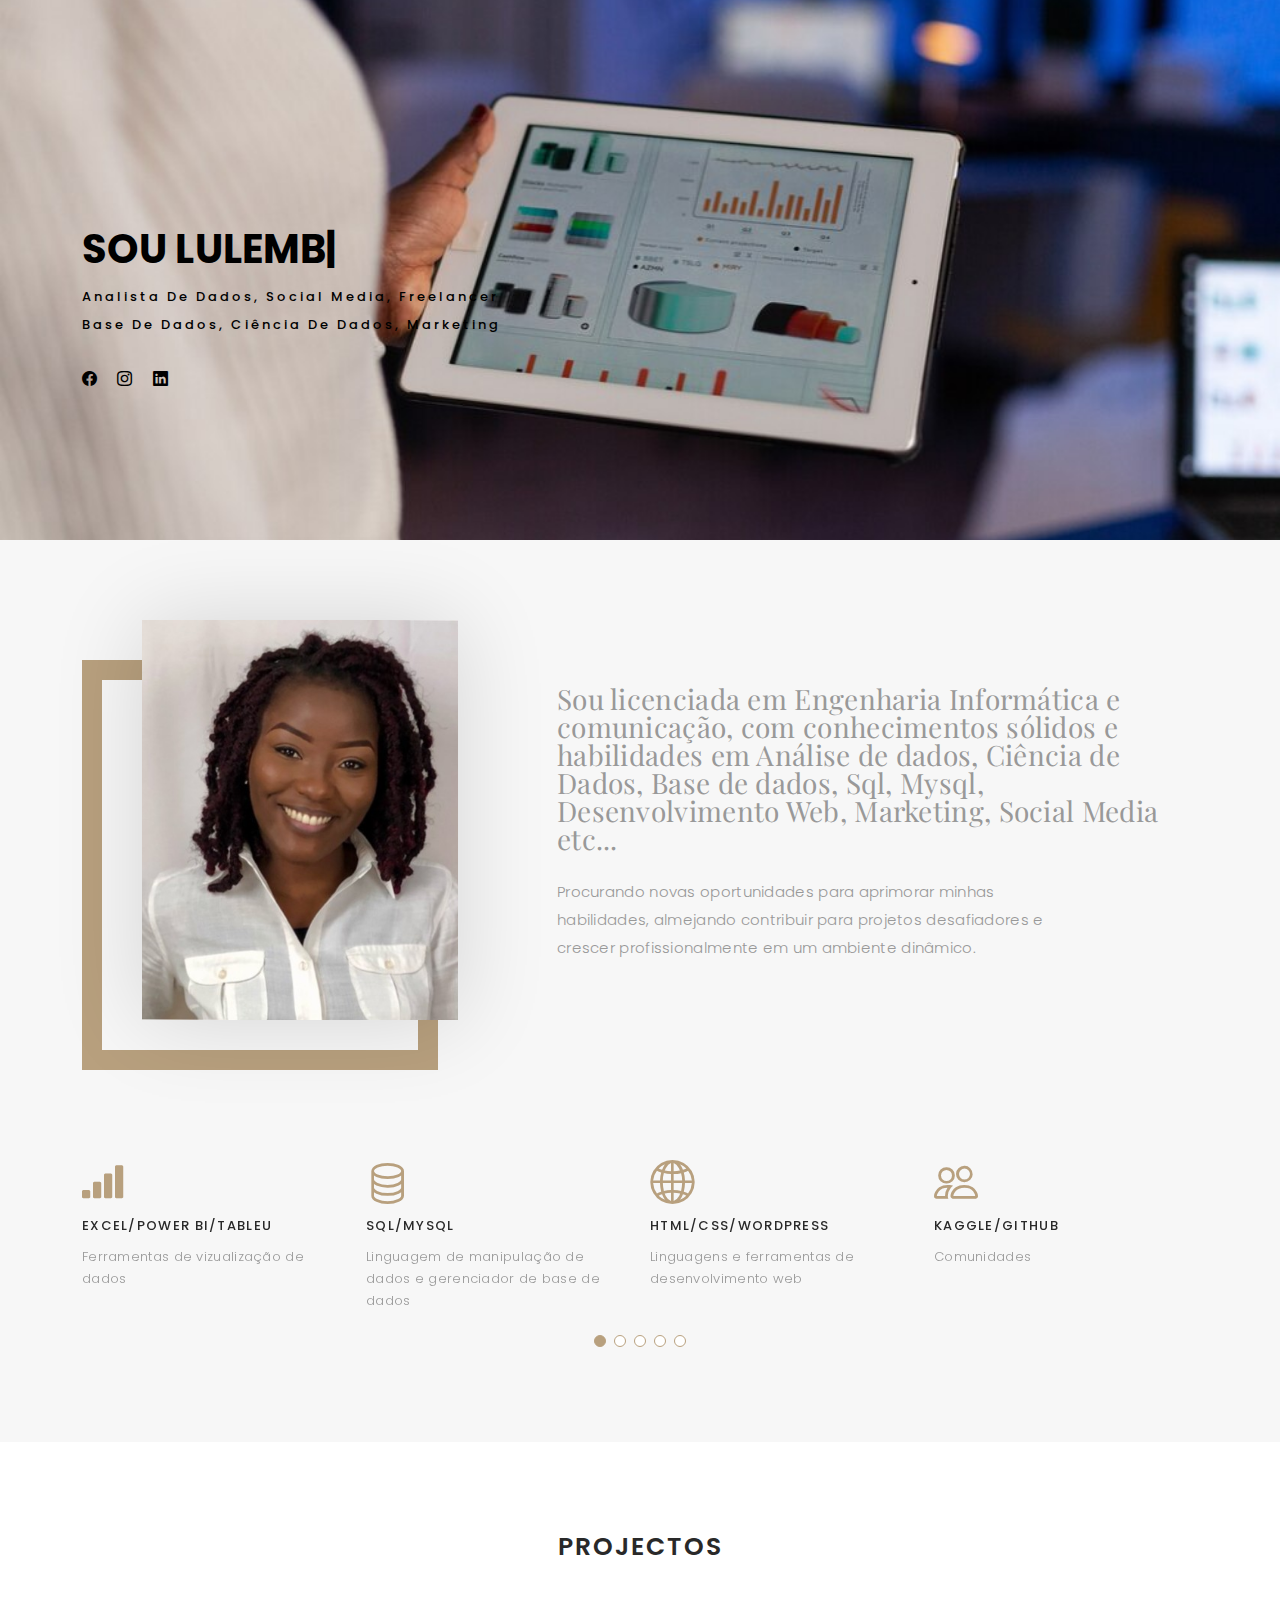
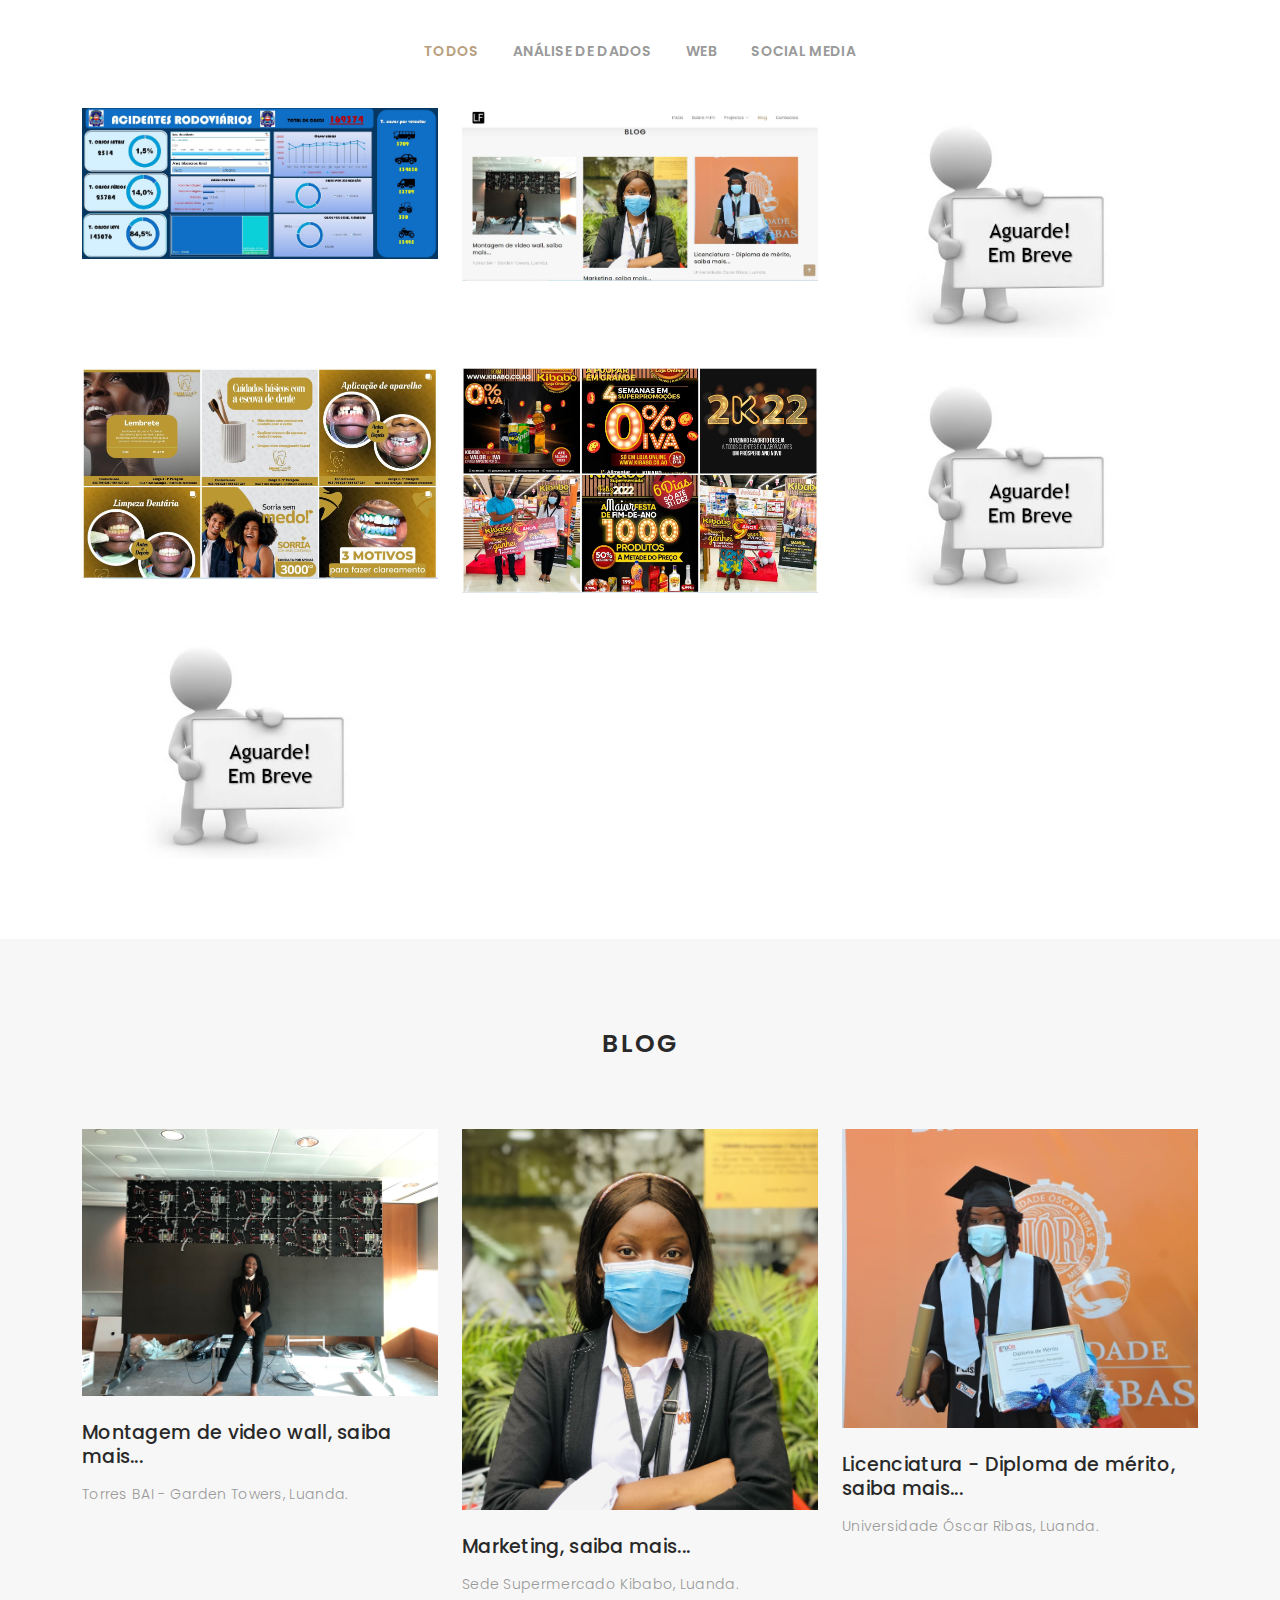
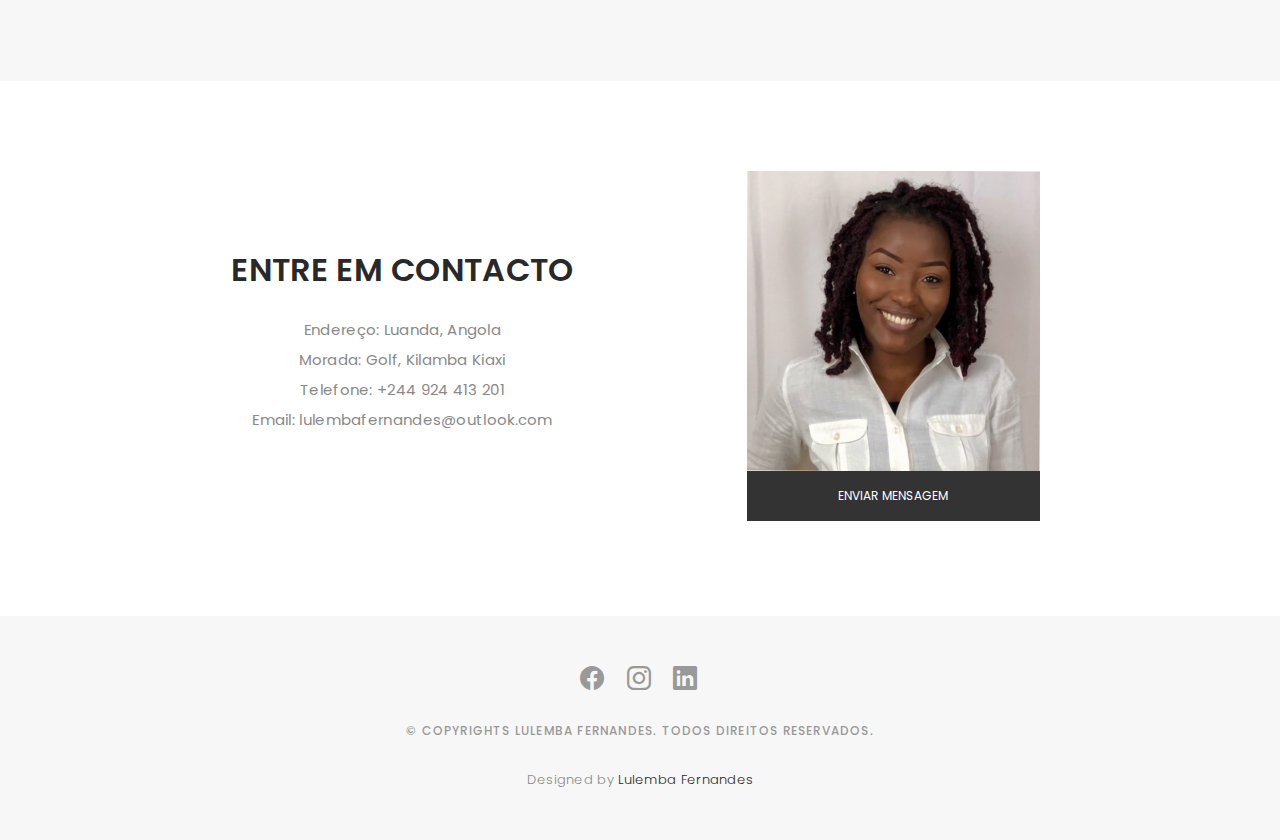
<file: index.html>
<!DOCTYPE html>
<html lang="pt">

<head>
  <meta charset="utf-8">
  <meta content="width=device-width, initial-scale=1.0" name="viewport">

  <title>Lulemba Fernandes</title>
  <meta content="" name="description">
  <meta content="" name="keywords">

  <!-- Favicons -->
  <link href="assets/img/favicon.png" rel="icon">
  <link href="assets/img/apple-touch-icon.png" rel="apple-touch-icon">

  <!-- Google Fonts -->
  <link href="https://fonts.googleapis.com/css?family=Poppins:300,300i,400,400i,500,500i,600,600i,700,700i|Playfair+Display:400,400i,500,500i,600,600i,700,700i,900,900i" rel="stylesheet">

  <!-- Vendor CSS Files -->
  <link href="assets/vendor/bootstrap/css/bootstrap.min.css" rel="stylesheet">
  <link href="assets/vendor/bootstrap-icons/bootstrap-icons.css" rel="stylesheet">
  <link href="assets/vendor/boxicons/css/boxicons.min.css" rel="stylesheet">
  <link href="assets/vendor/glightbox/css/glightbox.min.css" rel="stylesheet">
  <link href="assets/vendor/swiper/swiper-bundle.min.css" rel="stylesheet">

  <!-- Template Main CSS File -->
  <link href="assets/css/style.css" rel="stylesheet">

  <!-- =======================================================
  * Template Name:Portfólio Lulemba Fernandes
  * Updated: 2024 Bootstrap v5.3.2
  * Author: Lulemba Fernandes

  ======================================================== -->
</head>

<body>

  <!-- ======= Header ======= -->
  <header id="header" class="fixed-top ">
    <div class="container d-flex align-items-center justify-content-between">

      <a href="index.html" class="logo"><img src="assets/img/logo.png" alt="" class="img-fluid"></a>
      <!-- Uncomment below if you prefer to use an text logo -->
      <!-- <h1 class="logo"><a href="index.html">Folio</a></h1> -->

      <nav id="navbar" class="navbar">
        <ul>
          <li><a class="nav-link scrollto active" href="#hero">Início</a></li>
          <li><a class="nav-link scrollto" href="#about">Sobre mim</a></li>
          <!--  <li><a class="nav-link  scrollto" href="#portfolio">Portfolio</a></li> -->

          <li class="dropdown"><a href="#portfolio"><span>Projectos</span> <i class="bi bi-chevron-down"></i></a>
            <ul>
            <!--  <li><a href="#">Todos</a></li>
               <li class="dropdown"><a href="#"><span>Deep Drop Down</span> <i class="bi bi-chevron-right"></i></a>
                <ul>
                  <li><a href="#">Deep Drop Down 1</a></li>
                  <li><a href="#">Deep Drop Down 2</a></li>
                  <li><a href="#">Deep Drop Down 3</a></li>
                  <li><a href="#">Deep Drop Down 4</a></li>
                  <li><a href="#">Deep Drop Down 5</a></li>
                </ul>
              </li> -->
              <li><a href="portfolio-details-ad.html">Análise de Dados</a></li>
              <li><a href="portfolio-details-web.html">Web</a></li>
              <li><a href="portfolio-details-sm.html">Social Media</a></li>
            </ul>
          </li>
		  <li><a class="nav-link  scrollto" href="#journal">Blog</a></li>
          <li><a class="nav-link scrollto" href="#contact">Contactos</a></li>
        </ul>
        <i class="bi bi-list mobile-nav-toggle"></i>
      </nav><!-- .navbar -->

    </div>
  </header><!-- End Header -->

  <!-- ======= Hero Section ======= -->
  <div id="hero" class="home">

    <div class="container">
      <div class="hero-content">
        <h1>Sou <span class="typed" data-typed-items="Lulemba Fernandes, Analista de dados, Social Media, Freelancer"></span></h1>
        <p>Analista de dados, Social Media, Freelancer<br>
		Base de dados, Ciência de dados, Marketing</p>

        <ul class="list-unstyled list-social">
          <li><a href="#"><i class="bi bi-facebook"></i></a></li>
       <!--   <li><a href="#"><i class="bi bi-twitter"></i></a></li>-->
          <li><a href="#"><i class="bi bi-instagram"></i></a></li>
          <li><a href="#"><i class="bi bi-linkedin"></i></a></li>
        </ul>
      </div>
    </div>
  </div><!-- End Hero -->

  <main id="main">

    <!-- ======= About Section ======= -->
    <div id="about" class="paddsection">
      <div class="container">
        <div class="row justify-content-between">

          <div class="col-lg-4 ">
            <div class="div-img-bg">
              <div class="about-img">
                <img src="assets/img/me.jpg" class="img-responsive" alt="me">
              </div>
            </div>
          </div>

          <div class="col-lg-7">
            <div class="about-descr">

              <p class="p-heading">Sou licenciada em Engenharia Informática e comunicação, com conhecimentos sólidos e habilidades em Análise de dados, Ciência de Dados, Base de dados, Sql, Mysql, Desenvolvimento Web, Marketing, Social Media etc... </p>
              <p class="separator"> Procurando novas oportunidades para aprimorar minhas habilidades, almejando contribuir para projetos desafiadores e crescer profissionalmente em um ambiente dinâmico.</p>

            </div>

          </div>
        </div>
      </div>
    </div><!-- End About Section -->

    <!-- ======= Services Section ======= -->
    <div id="services">
      <div class="container">

        <div class="services-slider swiper" data-aos="fade-up" data-aos-delay="100">
          <div class="swiper-wrapper">

            <div class="swiper-slide">
              <div class="services-block">
                <i class="bi bi-reception-4"></i>
                <span>EXCEL/POWER BI/TABLEU </span>
                <p class="separator">Ferramentas de vizualização de dados </p>
              </div>
            </div><!-- End testimonial item -->

            <div class="swiper-slide">
              <div class="services-block">
                <i class="bi bi-database"></i>
                <span>SQL/MYSQL</span>
                <p class="separator"> Linguagem de manipulação de dados e gerenciador de base de dados  </p>
              </div>
            </div><!-- End testimonial item -->

            <div class="swiper-slide">
              <div class="services-block">
                <i class="bi bi-globe2"></i>
                <span>HTML/CSS/WORDPRESS</span>
                <p class="separator"> Linguagens e ferramentas de desenvolvimento web </p>
              </div>
            </div><!-- End testimonial item -->

            <!--<div class="swiper-slide">
              <div class="services-block">
                <i class="bi bi-binoculars"></i>
                <span>/ETL</span>
                <p class="separator"> Tratamento de dados </p>
              </div>
            </div> End testimonial item -->

            <div class="swiper-slide">
              <div class="services-block">
                <i class="bi bi-people"></i>
                <span>KAGGLE/GITHUB</span>
                <p class="separator"> Comunidades </p>
              </div>
            </div><!-- End testimonial item -->

            <div class="swiper-slide">
              <div class="services-block">
                <i class="bi bi-laptop" align="center"></i>
                <span>PYTHON/JUPYTER NOTEBOOK</span>
                <p class="separator"> Linguagem e ferramnenta de execução </p>
              </div>
            </div><!-- End testimonial item -->

          </div>
          <div class="swiper-pagination"></div>
        </div>

      </div>

    </div><!-- End Services Section -->

    <!-- ======= Portfolio Section ======= -->
    <div id="portfolio" class="paddsection">

      <div class="container">
        <div class="section-title text-center">
          <h2>PROJECTOS</h2>
        </div>
      </div>

      <div class="container">

        <div class="row">
          <div class="col-lg-12 d-flex justify-content-center">
            <ul id="portfolio-flters">
              <li data-filter="*" class="filter-active">Todos</li>
              <li data-filter=".filter-app">Análise de Dados</li>
			  <li data-filter=".filter-web">Web</li>
              <li data-filter=".filter-card">Social Media</li>
              
            </ul>
          </div>
        </div>

        <div class="row portfolio-container">

          <div class="col-lg-4 col-md-6 portfolio-item filter-app">
            <img src="assets/img/portfolio/adacidente.jpg" class="img-fluid" alt="">
            <div class="portfolio-info">
              <h4>Análise de dados</h4>
              <p>Acidente Rodoviário - Excel</p>
              <a href="assets/img/portfolio/adacidente.jpg" data-gallery="portfolioGallery" class="portfolio-lightbox preview-link" title="Análise de dados acidente rodoviário com Excel"><i class="bx bx-plus"></i></a>
              <a href="portfolio-details-ad.html" class="details-link" title="More Details"><i class="bx bx-link"></i></a>
            </div>
          </div>

          <div class="col-lg-4 col-md-6 portfolio-item filter-web">
            <img src="assets/img/portfolio/web.jpg" class="img-fluid" alt="">
            <div class="portfolio-info">
              <h4>Web </h4>
              <p>Portfolio</p>
              <a href="assets/img/portfolio/web.jpg" data-gallery="portfolioGallery" class="portfolio-lightbox preview-link" title="Web - Portfolio"><i class="bx bx-plus"></i></a>
              <a href="portfolio-details-web.html" class="details-link" title="More Details"><i class="bx bx-link"></i></a>
            </div>
          </div>

          <div class="col-lg-4 col-md-6 portfolio-item filter-app">
            <img src="assets/img/portfolio/portfolio-3.jpg" class="img-fluid" alt="">
            <div class="portfolio-info">
              <h4>Análise de dados</h4>
              <p>Vendas - Excel</p>
              <a href="assets/img/portfolio/portfolio-3.jpg" data-gallery="portfolioGallery" class="portfolio-lightbox preview-link" title="Análise de dados de vendas com Excel"><i class="bx bx-plus"></i></a>
              <a href="portfolio-details-ad.html" class="details-link" title="More Details"><i class="bx bx-link"></i></a>
            </div>
          </div>

          <div class="col-lg-4 col-md-6 portfolio-item filter-card">
            <img src="assets/img/portfolio/smdentalclean.jpg" class="img-fluid" alt="">
            <div class="portfolio-info">
              <h4>Social Mídia</h4>
              <p>DentalClean</p>
              <a href="assets/img/portfolio/smdentalclean.jpg" data-gallery="portfolioGallery" class="portfolio-lightbox preview-link" title="Social Mídia - DentalClean"><i class="bx bx-plus"></i></a>
              <a href="portfolio-details-sm.html" class="details-link" title="More Details"><i class="bx bx-link"></i></a>
            </div>
          </div>
		  
		  <div class="col-lg-4 col-md-6 portfolio-item filter-card">
          <img src="assets/img/portfolio/smkibaboangola.jpg" class="img-fluid" alt="">
		  <div class="portfolio-info">
              <h4>Social Mídia</h4>
              <p>Kibabo Angola</p>
              <a href="assets/img/portfolio/smkibaboangola.jpg" data-gallery="portfolioGallery" class="portfolio-lightbox preview-link" title="Social Mídia - Kibabo Angola"><i class="bx bx-plus"></i></a>
              <a href="portfolio-details-sm.html" class="details-link" title="More Details"><i class="bx bx-link"></i></a>
            </div>
          </div>

          <div class="col-lg-4 col-md-6 portfolio-item filter-web">
            <img src="assets/img/portfolio/portfolio-5.jpg" class="img-fluid" alt="">
            <div class="portfolio-info">
              <h4>Web </h4>
              <p>Loja e-coomerce</p>
              <a href="assets/img/portfolio/portfolio-5.jpg" data-gallery="portfolioGallery" class="portfolio-lightbox preview-link" title="Web - Loja e-coomerce"><i class="bx bx-plus"></i></a>
              <a href="portfolio-details-web.html" class="details-link" title="More Details"><i class="bx bx-link"></i></a>
            </div>
          </div>

          <div class="col-lg-4 col-md-6 portfolio-item filter-app">
            <img src="assets/img/portfolio/portfolio-6.jpg" class="img-fluid" alt="">
            <div class="portfolio-info">
              <h4>Análise de dados</h4>
              <p>Vendas - Power Bi</p>
              <a href="assets/img/portfolio/portfolio-6.jpg" data-gallery="portfolioGallery" class="portfolio-lightbox preview-link" title="Análise de dados de vendas com Power Bi"><i class="bx bx-plus"></i></a>
              <a href="portfolio-details-ad.html" class="details-link" title="More Details"><i class="bx bx-link"></i></a>
            </div>
          </div>

        </div>

      </div>

    </div><!-- End Portfolio Section -->

    <!-- ======= Journal Section ======= -->
    <div id="journal" class="text-left paddsection">

      <div class="container">
        <div class="section-title text-center">
          <h2>Blog</h2>
        </div>
      </div>

      <div class="container">
        <div class="journal-block">
          <div class="row">

            <div class="col-lg-4 col-md-6">
              <div class="journal-info">

                <a href="blog1.html"><img src="assets/img/blog-post-1.jpeg" class="img-responsive" alt="img"></a>

                <div class="journal-txt">

                  <h4><a href="blog1.html">Montagem de video wall, saiba mais...</a></h4>
                  <p class="separator"> Torres BAI - Garden Towers, Luanda. 
                  </p>

                </div>

              </div>
            </div>

            <div class="col-lg-4 col-md-6">
              <div class="journal-info">

                <a href="blog2.html"><img src="assets/img/blog-post-2.jpg" class="img-responsive" alt="img"></a>

                <div class="journal-txt">

                  <h4><a href="blog2.html">Marketing, saiba mais...</a></h4>
                  <p class="separator">Sede Supermercado Kibabo, Luanda.
                  </p>

                </div>

              </div>
            </div>

            <div class="col-lg-4 col-md-6">
              <div class="journal-info">

                <a href="blog3.html"><img src="assets/img/blog-post-3.jpeg" class="img-responsive" alt="img"></a>

                <div class="journal-txt">

                  <h4><a href="blog3.html">Licenciatura - Diploma de mérito, saiba mais...</a></h4>
                  <p class="separator">Universidade Óscar Ribas, Luanda. 
                  </p>

                </div>

              </div>
            </div>

          </div>
        </div>
      </div>

    </div><!-- End Journal Section -->

    <!-- ======= Contact Section ======= -->
    <div id="contact" class="paddsection">
      <div class="container">
        <div class="contact-block1">
          <div class="row">

            <div class="col-lg-7">
              <div class="contact-contact">

              <br><br><br><br>  <h2 class="mb-30" align="center">ENTRE EM CONTACTO</h2>

                <ul class="contact-details" >
                 <strong> <li align="center"><span>Endereço: Luanda, Angola </li> 
			<li align="center"><span>Morada: Golf, Kilamba Kiaxi </span></li></strong>
                  <strong><li align="center"><span >Telefone: +244 924 413 201 </li>
			<li align="center"><span >  Email: lulembafernandes@outlook.com</span></li></strong>
                  
                </ul>

              </div>
            </div>
  
            <div class="col-lg-5">
             <form action="#" method="post" role="form" class="#">
                <div class="row gy-3">

                    <!--<div class="col-lg-6">
                    <div class="form-group contact-block1">
                      <input type="text" name="nome" class="form-control" id="name" placeholder="Nome Completo" required>
                    </div>
                  </div>

                  <div class="col-lg-10">
                    <div class="form-group">
                      <input type="email" class="form-control" name="email" id="email" placeholder="Seu email" required>
                    </div>
                  </div>

                  <div class="col-lg-12">
                    <div class="form-group">
                      <input type="text" class="form-control" name="assunto" id="subject" placeholder="Assunto" required>
                    </div>
                  </div>

                  <div class="col-lg-12">
                    <div class="form-group">
                      <textarea class="form-control" name="mensagem" placeholder="Mensagem" required></textarea>
                    </div>
                  </div>

                  <div class="col-lg-12">
                    <div class="loading">Processando</div>
                    <div class="error-message"></div>
                    <div class="sent-message">Sua mensagem foi enviada. Obrigada!</div>
                  </div> 
		     
              </form>    
            </div>
          </div>
        </div>-->
      
	     <div class="col-lg-8 ">
            <div class="div-img-bg">
              <div class="about-img">
              <img src="assets/img/me.jpg" align="center" class="img-responsive" width="293px" height="300px" alt="me">
	   <a href="https://api.whatsapp.com/send?phone=244924413201&text=Saudações Caríssima Lulemba Fernandes. Estou entrando em contacto a partir do seu portfólio😀."> <input class="btn btn-defeault btn-send" value="Enviar Mensagem"></a>
  
              </div>
	
             
            </div>
          </div>
		
    </div><!-- End Contact Section -->

  </main><!-- End #main -->

  <!-- ======= Footer ======= -->
  <div id="footer" class="text-center">
    <div class="container">
      <div class="socials-media text-center">

        <ul class="list-unstyled">
          <li><a href="#"><i class="bi bi-facebook"></i></a></li>
        <!--  <li><a href="#"><i class="bi bi-twitter"></i></a></li>-->
          <li><a href="#"><i class="bi bi-instagram"></i></a></li>
          <li><a href="#"><i class="bi bi-linkedin"></i></a></li>
        </ul>

      </div>

      <p>&copy; Copyrights Lulemba Fernandes. Todos direitos reservados.</p>

      <div class="credits">
        <!--
        All the links in the footer should remain intact.
        You can delete the links only if you purchased the pro version.
 
      -->
        Designed by <a href="#">Lulemba Fernandes</a>
      </div>

    </div>
  </div><!-- End Footer -->

  <a href="#" class="back-to-top d-flex align-items-center justify-content-center"><i class="bi bi-arrow-up-short"></i></a>

  <!-- Vendor JS Files -->
  <script src="assets/vendor/bootstrap/js/bootstrap.bundle.min.js"></script>
  <script src="assets/vendor/glightbox/js/glightbox.min.js"></script>
  <script src="assets/vendor/isotope-layout/isotope.pkgd.min.js"></script>
  <script src="assets/vendor/swiper/swiper-bundle.min.js"></script>
  <script src="assets/vendor/typed.js/typed.umd.js"></script>
  <script src="assets/vendor/php-email-form/validate.js"></script>

  <!-- Template Main JS File -->
  <script src="assets/js/main.js"></script>

</body>

</html>
</file>
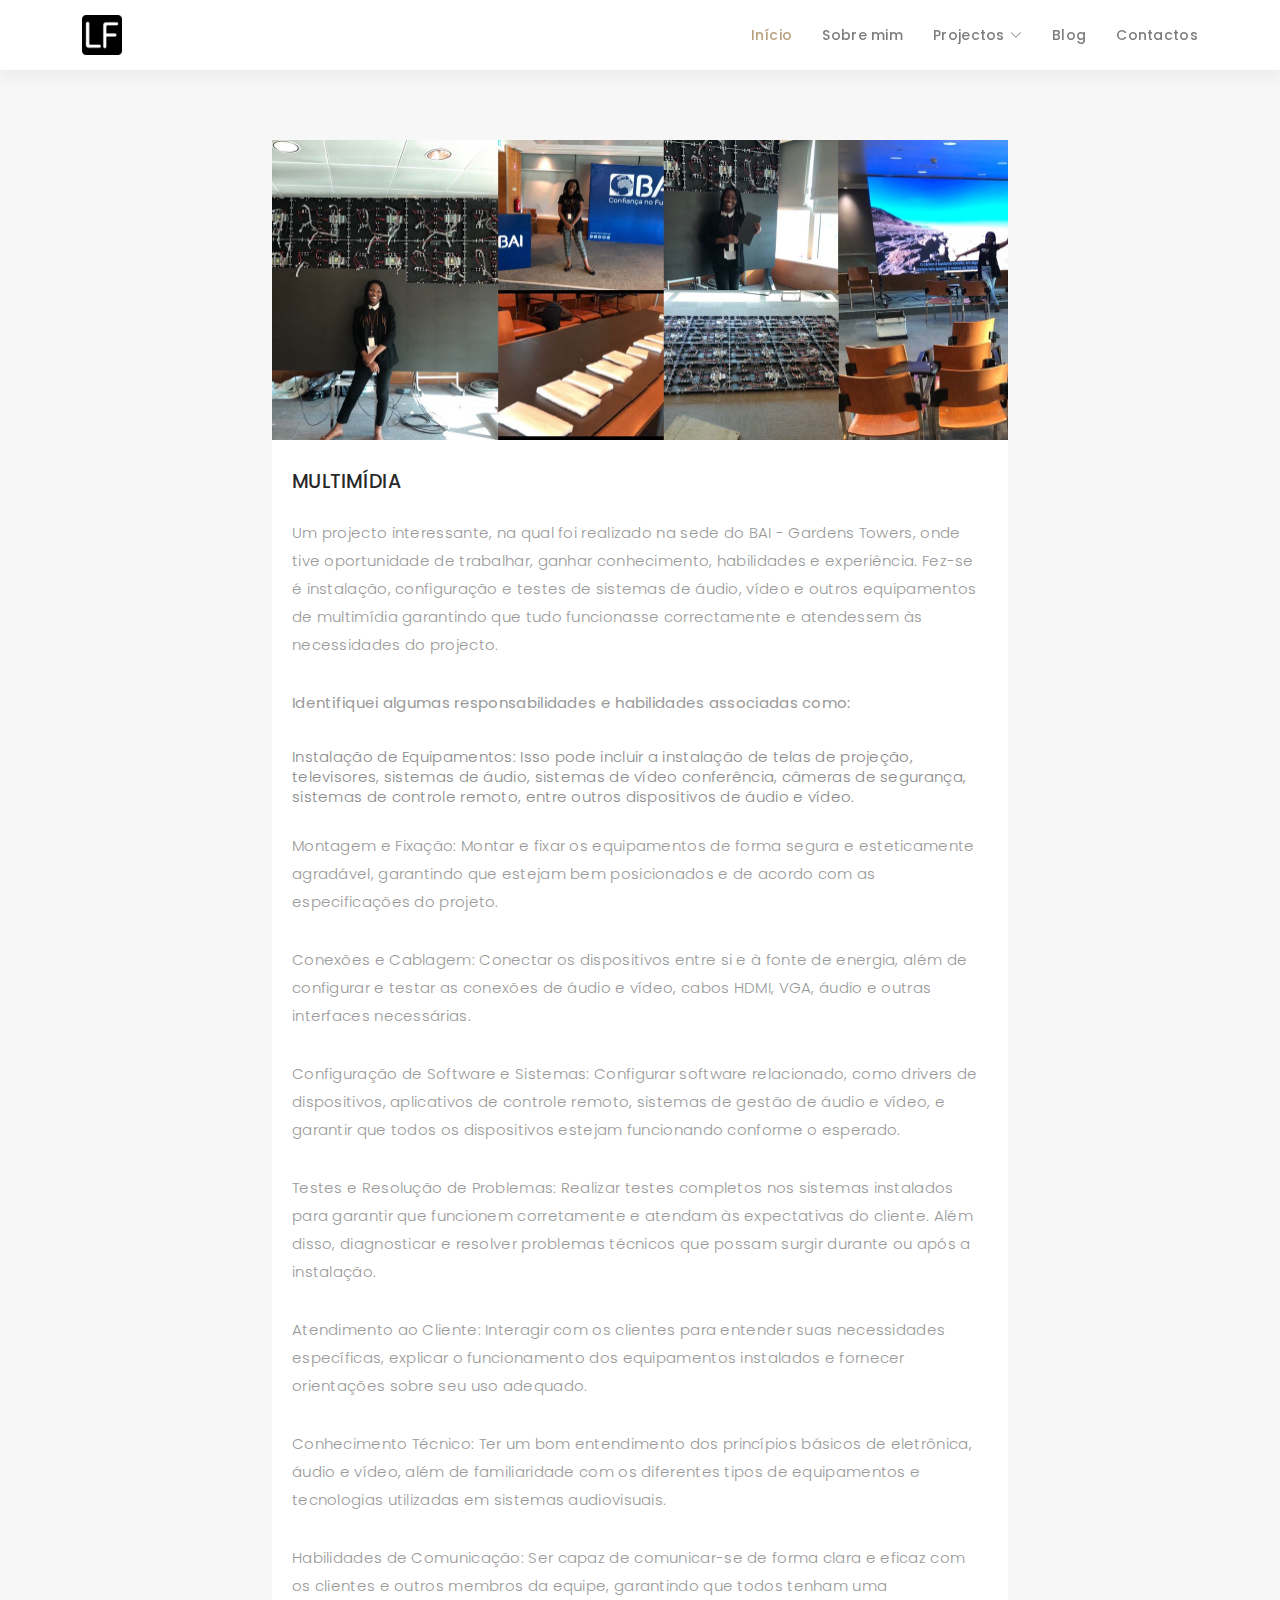
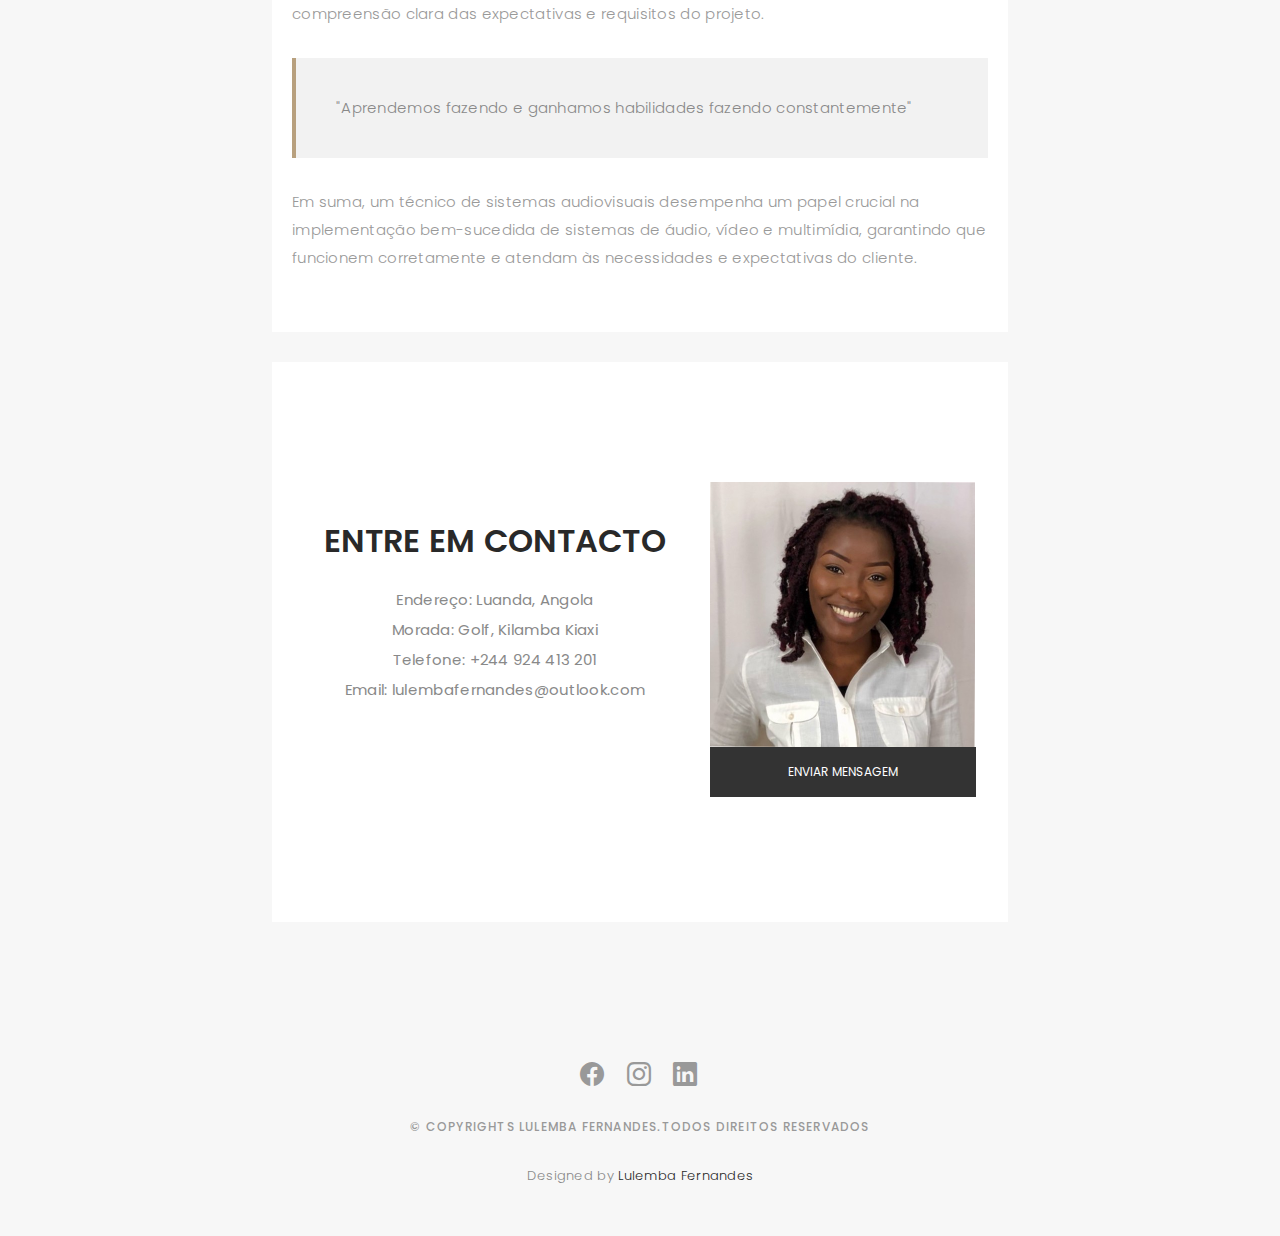
<file: blog1.html>
<!DOCTYPE html>
<html lang="en">

<head>
  <meta charset="utf-8">
  <meta content="width=device-width, initial-scale=1.0" name="viewport">

  <title>Blog</title>
  <meta content="" name="description">
  <meta content="" name="keywords">

  <!-- Favicons -->
  <link href="assets/img/favicon.png" rel="icon">
  <link href="assets/img/apple-touch-icon.png" rel="apple-touch-icon">

  <!-- Google Fonts -->
  <link href="https://fonts.googleapis.com/css?family=Poppins:300,300i,400,400i,500,500i,600,600i,700,700i|Playfair+Display:400,400i,500,500i,600,600i,700,700i,900,900i" rel="stylesheet">

  <!-- Vendor CSS Files -->
  <link href="assets/vendor/bootstrap/css/bootstrap.min.css" rel="stylesheet">
  <link href="assets/vendor/bootstrap-icons/bootstrap-icons.css" rel="stylesheet">
  <link href="assets/vendor/boxicons/css/boxicons.min.css" rel="stylesheet">
  <link href="assets/vendor/glightbox/css/glightbox.min.css" rel="stylesheet">
  <link href="assets/vendor/swiper/swiper-bundle.min.css" rel="stylesheet">

  <!-- Template Main CSS File -->
  <link href="assets/css/style.css" rel="stylesheet">

  <!-- =======================================================
  * Template Name: Lulemba Fernandes
  * Updated: Jan 29 2024 with Bootstrap v5.3.2
  * Author: Lulemba Fernandes

  ======================================================== -->
</head>

<body>

  <!-- ======= Header ======= -->
  <header id="header" class="fixed-top header-inner-pages">
    <div class="container d-flex align-items-center justify-content-between">

      <a href="index.html" class="logo"><img src="assets/img/logo.png" alt="" class="img-fluid"></a>
      <!-- Uncomment below if you prefer to use an text logo -->
      <!-- <h1 class="logo"><a href="index.html">Folio</a></h1> -->

      <nav id="navbar" class="navbar">
       <ul>
          <li><a class="nav-link scrollto active" href="index.html">Início</a></li>
          <li><a class="nav-link scrollto" href="index.html#about">Sobre mim</a></li>
          <!--  <li><a class="nav-link  scrollto" href="#portfolio">Portfolio</a></li> -->

          <li class="dropdown"><a href="index.html#portfolio"><span>Projectos</span> <i class="bi bi-chevron-down"></i></a>
            <ul>
            <!--  <li><a href="#">Todos</a></li>
               <li class="dropdown"><a href="#"><span>Deep Drop Down</span> <i class="bi bi-chevron-right"></i></a>
                <ul>
                  <li><a href="#">Deep Drop Down 1</a></li>
                  <li><a href="#">Deep Drop Down 2</a></li>
                  <li><a href="#">Deep Drop Down 3</a></li>
                  <li><a href="#">Deep Drop Down 4</a></li>
                  <li><a href="#">Deep Drop Down 5</a></li>
                </ul>
              </li> -->
              <li><a href="portfolio-details.html">Análise de Dados</a></li>
              <li><a href="portfolio-details.html">Web</a></li>
              <li><a href="portfolio-details.html">Social Media</a></li>
            </ul>
          </li>
		  <li><a class="nav-link  scrollto" href="index.html#journal">Blog</a></li>
          <li><a class="nav-link scrollto" href="index.html#contact">Contactos</a></li>
        </ul>
        <i class="bi bi-list mobile-nav-toggle"></i>
      </nav><!-- .navbar -->

    </div>
  </header><!-- End Header -->

  <main id="main">

    <!-- ======= Blog Single ======= -->
    <div class="main-content paddsection">
      <div class="container">
        <div class="row justify-content-center">
          <div class="col-md-8 col-md-offset-2">
            <div class="row">
              <div class="container-main single-main">
                <div class="col-md-12">
                  <div class="block-main mb-30">
                    <img src="assets/img/blog1.jpeg" class="img-responsive" alt="reviews2" width="800px" height="300px">
                    <div class="content-main single-post padDiv">
                      <div class="journal-txt">
                        <h4><a href="#"> MULTIMÍDIA </a></h4>
                      </div>
                      <!--<div class="post-meta">
                        <ul class="list-unstyled mb-0">
                          <li class="author">by:<a href="#">medsign</a></li>
                          <li class="date">date:<a href="#">March 31, 2017</a></li>
                          <li class="commont"><i class="ion-ios-heart-outline"></i><a href="#">3 Comments</a></li>
                        </ul>
                      </div>-->
                      <p class="mb-30">Um projecto interessante, na qual foi realizado na sede do BAI - Gardens Towers, onde tive oportunidade de trabalhar, ganhar conhecimento, habilidades e experiência. 
 Fez-se é instalação, configuração e testes de sistemas de áudio, vídeo e outros equipamentos de multimídia garantindo que tudo funcionasse correctamente e atendessem às necessidades do projecto.</p>
 <p class="mb-30"> <b>Identifiquei algumas responsabilidades e habilidades associadas como:</b>

</p>Instalação de Equipamentos: Isso pode incluir a instalação de telas de projeção, televisores, sistemas de áudio, sistemas de vídeo conferência, câmeras de segurança, sistemas de controle remoto, entre outros dispositivos de áudio e vídeo.

 <p class="mb-30">Montagem e Fixação: Montar e fixar os equipamentos de forma segura e esteticamente agradável, garantindo que estejam bem posicionados e de acordo com as especificações do projeto.

 <p class="mb-30">Conexões e Cablagem: Conectar os dispositivos entre si e à fonte de energia, além de configurar e testar as conexões de áudio e vídeo, cabos HDMI, VGA, áudio e outras interfaces necessárias.

 <p class="mb-30">Configuração de Software e Sistemas: Configurar software relacionado, como drivers de dispositivos, aplicativos de controle remoto, sistemas de gestão de áudio e vídeo, e garantir que todos os dispositivos estejam funcionando conforme o esperado.

 <p class="mb-30">Testes e Resolução de Problemas: Realizar testes completos nos sistemas instalados para garantir que funcionem corretamente e atendam às expectativas do cliente. Além disso, diagnosticar e resolver problemas técnicos que possam surgir durante ou após a instalação.

 <p class="mb-30">Atendimento ao Cliente: Interagir com os clientes para entender suas necessidades específicas, explicar o funcionamento dos equipamentos instalados e fornecer orientações sobre seu uso adequado.

 <p class="mb-30">Conhecimento Técnico: Ter um bom entendimento dos princípios básicos de eletrônica, áudio e vídeo, além de familiaridade com os diferentes tipos de equipamentos e tecnologias utilizadas em sistemas audiovisuais.

 <p class="mb-30">Habilidades de Comunicação: Ser capaz de comunicar-se de forma clara e eficaz com os clientes e outros membros da equipe, garantindo que todos tenham uma compreensão clara das expectativas e requisitos do projeto.

</p>
                    </p>
                      <blockquote>"Aprendemos fazendo e ganhamos habilidades fazendo constantemente"</blockquote>
                      <p class="mb-30">Em suma, um técnico de sistemas audiovisuais desempenha um papel crucial na implementação bem-sucedida de sistemas de áudio, vídeo e multimídia, garantindo que funcionem corretamente e atendam às necessidades e expectativas do cliente.</p>
                    </div>
                  </div>
                </div>
                <!--<div class="col-md-12">
                  <div class="comments text-left padDiv mb-30">
                    <div class="entry-comments">
                      <h6 class="mb-30">4 comments</h6>
                      <ul class="entry-comments-list list-unstyled">
                        <li>
                          <div class="entry-comments-item">
                            <img src="assets/img/avatar.jpg" class="entry-comments-avatar" alt="">
                            <div class="entry-comments-body">
                              <span class="entry-comments-author">Sommer Christian</span>
                              <span><a href="#">fev 14, 2018 at 12:48 pm</a></span>
                              <p class="mb-10">Lorem ipsum dolor sit amet, consectetur adipiscing elit. Nunc quam justo, ullamcorper tincidunt pellentesque in, condimentum ut enim. Aenean at pharetra diam, quis vulputate urna. </p>
                              <a class="rep" href="#">Reply</a>
                            </div>
                          </div>
                          <ul class="entry-comments-reply list-unstyled">
                            <li>
                              <div class="entry-comments-item">
                                <img src="assets/img/avatar.jpg" class="entry-comments-avatar" alt="">
                                <div class="entry-comments-body">
                                  <span class="entry-comments-author">Sara Smith</span>
                                  <span><a href="#">fev 14, 2018 at 12:51 pm</a></span>
                                  <p class="mb-10">Lorem ipsum dolor sit amet, consectetur adipiscing elit. Nunc quam justo, ullamcorper tincidunt pellentesque in, condimentum ut enim. Aenean at pharetra diam, quis vulputate urna.</p>
                                  <a class="rep" href="#">Reply</a>
                                </div>
                              </div>
                            </li>
                          </ul>
                        </li>
                        <li>
                          <div class="entry-comments-item">
                            <img src="assets/img/avatar.jpg" class="entry-comments-avatar" alt="">
                            <div class="entry-comments-body">
                              <span class="entry-comments-author">Andrew Lupkin</span>
                              <span><a href="#">fev 14, 2018 at 12:55 pm</a></span>
                              <p class="mb-10">Lorem ipsum dolor sit amet, consectetur adipiscing elit. Nunc quam justo, ullamcorper tincidunt pellentesque in, condimentum ut enim. Aenean at pharetra diam, quis vulputate urna. </p>
                              <a class="rep" href="#">Reply</a>
                            </div>
                          </div>
                        </li>
                      </ul>
                    </div>
                  </div>
                </div>-->
		           <div class="col-lg-12">
				
                  <div class="cmt padDiv">
		  <!-- ======= Contact Section ======= -->
    <div id="contact" class="paddsection">
      <div class="container">
        <div class="contact-block1">
          <div class="row">

            <div class="col-lg-7">
              <div class="contact-contact">

              <br><br>  <h2 class="mb-30" align="center">ENTRE EM CONTACTO</h2>

                <ul class="contact-details" >
                 <strong> <li align="center"><span>Endereço: Luanda, Angola </li> 
			<li align="center"><span>Morada: Golf, Kilamba Kiaxi </span></li></strong>
                  <strong><li align="center"><span >Telefone: +244 924 413 201 </li>
			<li align="center"><span >  Email: lulembafernandes@outlook.com</span></li></strong>
                  
                </ul>

              </div>
            </div>
  
            
      
      
	     <div class="col-lg-5 ">
            <div class="div-img-bg">
              <div class="about-img">
              <img src="assets/img/me.jpg" align="center" class="img-responsive" width="265px" height="265px" alt="me">
	   <a href="https://api.whatsapp.com/send?phone=244924413201&text=Saudações Caríssima Lulemba Fernandes. Estou entrando em contacto a partir do seu portfólio😀."> <input class="btn btn-defeault btn-send" value="Enviar Mensagem"></a>
  
              </div>
	
             
            </div>
          </div>
		
    </div><!-- End Contact Section -->
                  </div>
                </div>
              </div>
            </div>
          </div>
        </div>
      </div>
    </div><!-- End Blog Single -->

  </main><!-- End #main -->

  <!-- ======= Footer ======= -->
  <div id="footer" class="text-center">
    <div class="container">
      <div class="socials-media text-center">

        <ul class="list-unstyled">
          <li><a href="#"><i class="bi bi-facebook"></i></a></li>
         <!-- <li><a href="#"><i class="bi bi-twitter"></i></a></li> -->
          <li><a href="#"><i class="bi bi-instagram"></i></a></li>
          <li><a href="#"><i class="bi bi-linkedin"></i></a></li>
        </ul>

      </div>

      <p>&copy; Copyrights Lulemba Fernandes.Todos direitos reservados</p>

      <div class="credits">
        <!--
        All the links in the footer should remain intact.
        You can delete the links only if you purchased the pro version.
     
      -->
        Designed by <a href="#">Lulemba Fernandes</a>
      </div>

    </div>
  </div><!-- End Footer -->

  <a href="#" class="back-to-top d-flex align-items-center justify-content-center"><i class="bi bi-arrow-up-short"></i></a>

  <!-- Vendor JS Files -->
  <script src="assets/vendor/bootstrap/js/bootstrap.bundle.min.js"></script>
  <script src="assets/vendor/glightbox/js/glightbox.min.js"></script>
  <script src="assets/vendor/isotope-layout/isotope.pkgd.min.js"></script>
  <script src="assets/vendor/swiper/swiper-bundle.min.js"></script>
  <script src="assets/vendor/typed.js/typed.umd.js"></script>
  <script src="assets/vendor/php-email-form/validate.js"></script>

  <!-- Template Main JS File -->
  <script src="assets/js/main.js"></script>

</body>

</html>
</file>
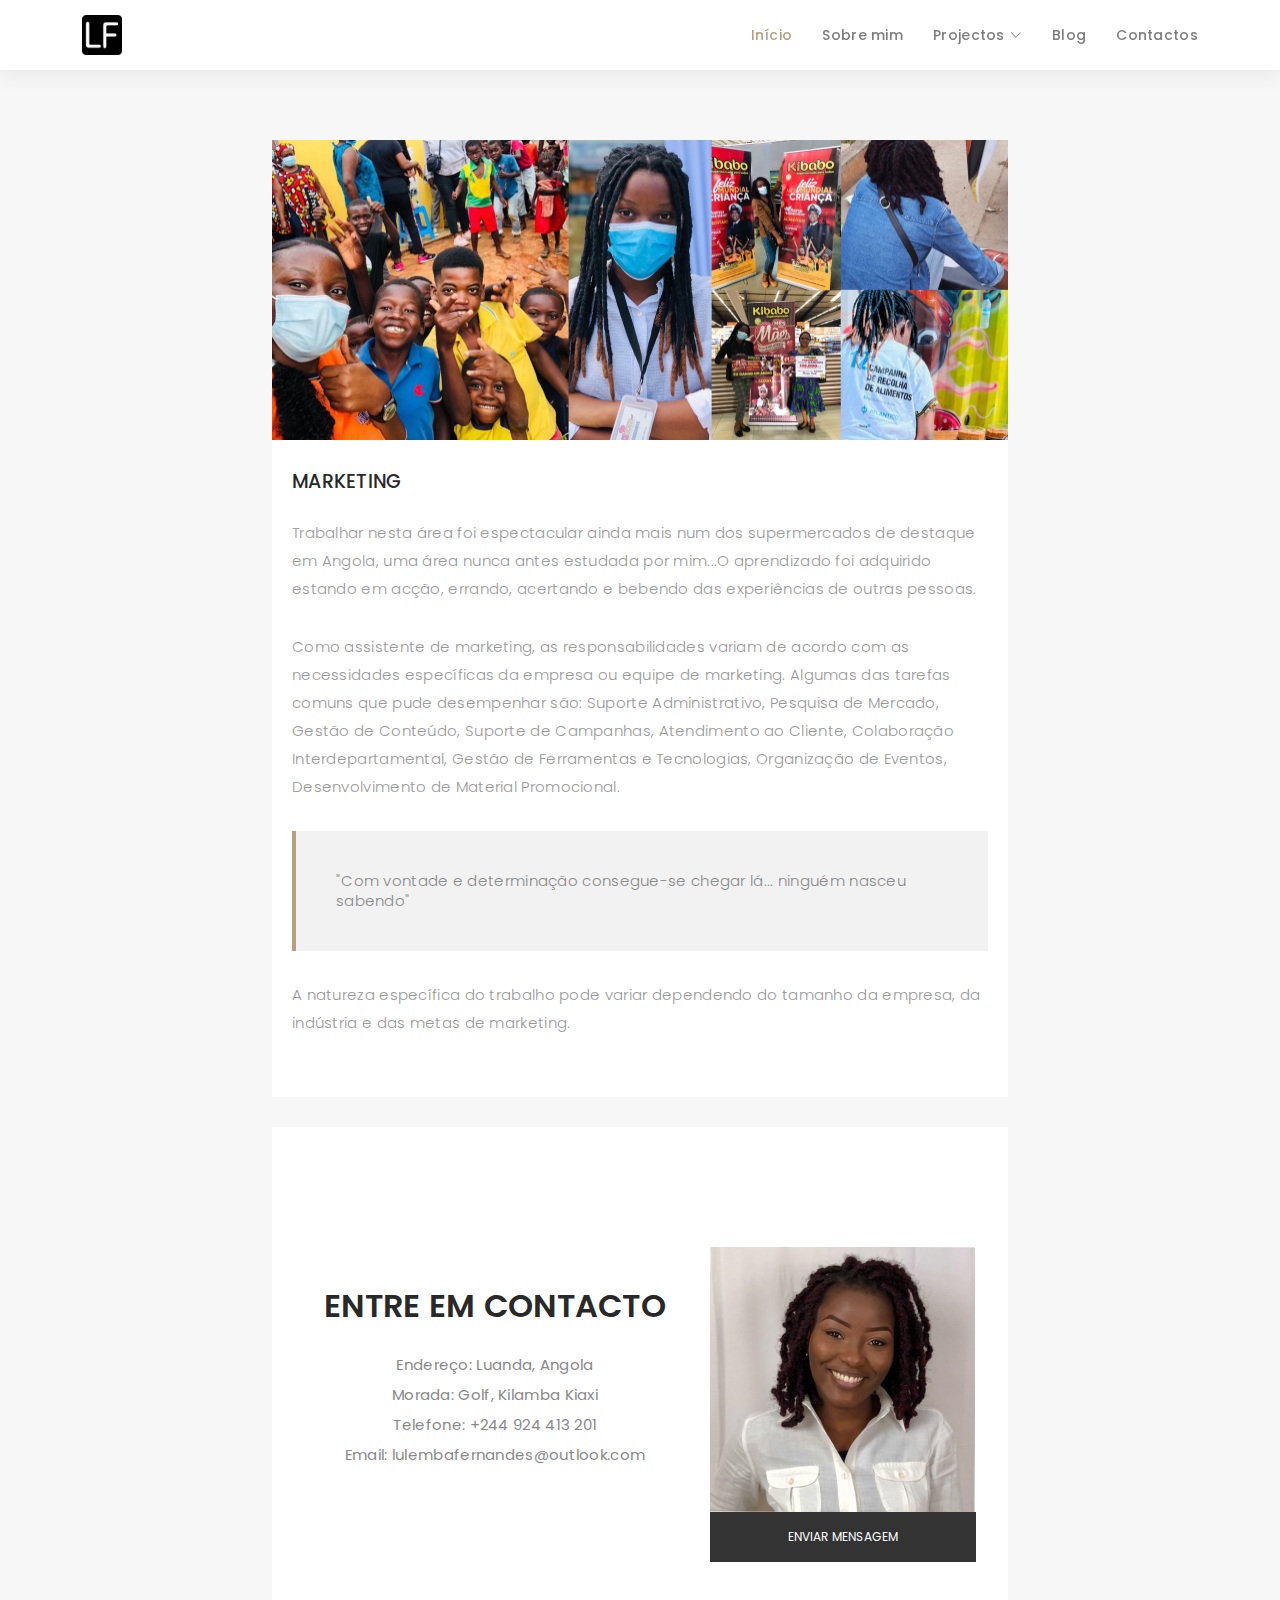
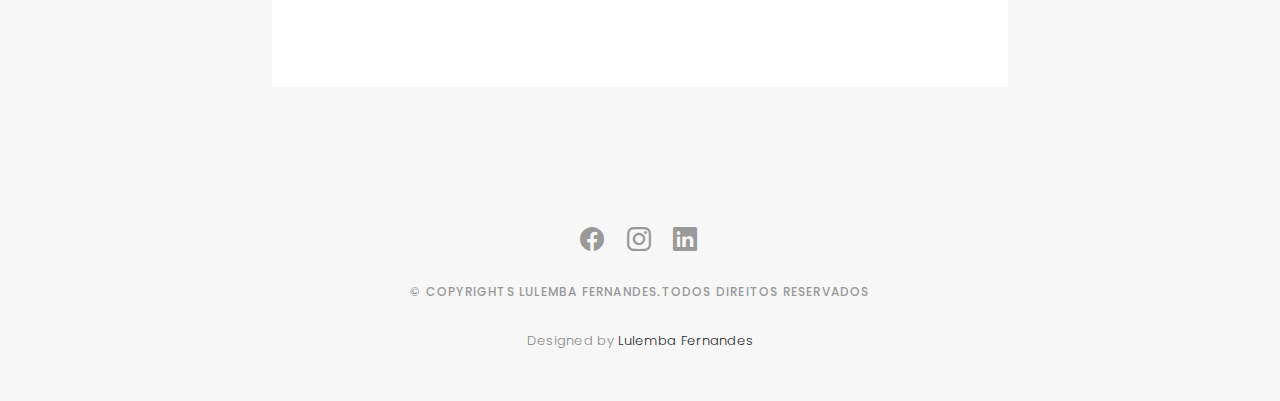
<file: blog2.html>
<!DOCTYPE html>
<html lang="en">

<head>
  <meta charset="utf-8">
  <meta content="width=device-width, initial-scale=1.0" name="viewport">

  <title>Blog</title>
  <meta content="" name="description">
  <meta content="" name="keywords">

  <!-- Favicons -->
  <link href="assets/img/favicon.png" rel="icon">
  <link href="assets/img/apple-touch-icon.png" rel="apple-touch-icon">

  <!-- Google Fonts -->
  <link href="https://fonts.googleapis.com/css?family=Poppins:300,300i,400,400i,500,500i,600,600i,700,700i|Playfair+Display:400,400i,500,500i,600,600i,700,700i,900,900i" rel="stylesheet">

  <!-- Vendor CSS Files -->
  <link href="assets/vendor/bootstrap/css/bootstrap.min.css" rel="stylesheet">
  <link href="assets/vendor/bootstrap-icons/bootstrap-icons.css" rel="stylesheet">
  <link href="assets/vendor/boxicons/css/boxicons.min.css" rel="stylesheet">
  <link href="assets/vendor/glightbox/css/glightbox.min.css" rel="stylesheet">
  <link href="assets/vendor/swiper/swiper-bundle.min.css" rel="stylesheet">

  <!-- Template Main CSS File -->
  <link href="assets/css/style.css" rel="stylesheet">

  <!-- =======================================================
  * Template Name: Lulemba Fernandes
  * Updated: Jan 29 2024 with Bootstrap v5.3.2
  * Author: Lulemba Fernandes

  ======================================================== -->
</head>

<body>

  <!-- ======= Header ======= -->
  <header id="header" class="fixed-top header-inner-pages">
    <div class="container d-flex align-items-center justify-content-between">

      <a href="index.html" class="logo"><img src="assets/img/logo.png" alt="" class="img-fluid"></a>
      <!-- Uncomment below if you prefer to use an text logo -->
      <!-- <h1 class="logo"><a href="index.html">Folio</a></h1> -->

      <nav id="navbar" class="navbar">
       <ul>
          <li><a class="nav-link scrollto active" href="index.html">Início</a></li>
          <li><a class="nav-link scrollto" href="index.html#about">Sobre mim</a></li>
          <!--  <li><a class="nav-link  scrollto" href="#portfolio">Portfolio</a></li> -->

          <li class="dropdown"><a href="index.html#portfolio"><span>Projectos</span> <i class="bi bi-chevron-down"></i></a>
            <ul>
            <!--  <li><a href="#">Todos</a></li>
               <li class="dropdown"><a href="#"><span>Deep Drop Down</span> <i class="bi bi-chevron-right"></i></a>
                <ul>
                  <li><a href="#">Deep Drop Down 1</a></li>
                  <li><a href="#">Deep Drop Down 2</a></li>
                  <li><a href="#">Deep Drop Down 3</a></li>
                  <li><a href="#">Deep Drop Down 4</a></li>
                  <li><a href="#">Deep Drop Down 5</a></li>
                </ul>
              </li> -->
              <li><a href="portfolio-details.html">Análise de Dados</a></li>
              <li><a href="portfolio-details.html">Web</a></li>
              <li><a href="portfolio-details.html">Social Media</a></li>
            </ul>
          </li>
		  <li><a class="nav-link  scrollto" href="index.html#journal">Blog</a></li>
          <li><a class="nav-link scrollto" href="index.html#contact">Contactos</a></li>
        </ul>
        <i class="bi bi-list mobile-nav-toggle"></i>
      </nav><!-- .navbar -->

    </div>
  </header><!-- End Header -->

  <main id="main">

    <!-- ======= Blog Single ======= -->
    <div class="main-content paddsection">
      <div class="container">
        <div class="row justify-content-center">
          <div class="col-md-8 col-md-offset-2">
            <div class="row">
              <div class="container-main single-main">
                <div class="col-md-12">
                  <div class="block-main mb-30">
                    <img src="assets/img/blog2.jpeg" class="img-responsive" alt="reviews2" width="800px" height="300px">
                    <div class="content-main single-post padDiv">
                      <div class="journal-txt">
                        <h4><a href="#">MARKETING</a></h4>
                      </div>
                      <!--<div class="post-meta">
                        <ul class="list-unstyled mb-0">
                          <li class="author">by:<a href="#">medsign</a></li>
                          <li class="date">date:<a href="#">March 31, 2017</a></li>
                          <li class="commont"><i class="ion-ios-heart-outline"></i><a href="#">3 Comments</a></li>
                        </ul>
                      </div>-->
                      <p class="mb-30">Trabalhar nesta área foi espectacular ainda mais num dos supermercados de destaque em Angola, uma área nunca antes estudada por mim...O aprendizado foi adquirido estando em acção, errando, acertando e bebendo das experiências de outras pessoas.</p>
                      <p class="mb-30">Como assistente de marketing, as responsabilidades variam de acordo com as necessidades específicas da empresa ou equipe de marketing. Algumas das tarefas comuns que pude desempenhar são:

Suporte Administrativo, Pesquisa de Mercado, Gestão de Conteúdo, Suporte de Campanhas, Atendimento ao Cliente, Colaboração Interdepartamental, Gestão de Ferramentas e Tecnologias,
Organização de Eventos, Desenvolvimento de Material Promocional.</p>
                      <blockquote>"Com vontade e determinação consegue-se chegar lá... ninguém nasceu sabendo"</blockquote>
                       <p class="mb-30">A natureza específica do trabalho pode variar dependendo do tamanho da empresa, da indústria e das metas de marketing.</p>
                    </div>
                  </div>
                </div>
                <!--<div class="col-md-12">
                  <div class="comments text-left padDiv mb-30">
                    <div class="entry-comments">
                      <h6 class="mb-30">4 comments</h6>
                      <ul class="entry-comments-list list-unstyled">
                        <li>
                          <div class="entry-comments-item">
                            <img src="assets/img/avatar.jpg" class="entry-comments-avatar" alt="">
                            <div class="entry-comments-body">
                              <span class="entry-comments-author">Sommer Christian</span>
                              <span><a href="#">fev 14, 2018 at 12:48 pm</a></span>
                              <p class="mb-10">Lorem ipsum dolor sit amet, consectetur adipiscing elit. Nunc quam justo, ullamcorper tincidunt pellentesque in, condimentum ut enim. Aenean at pharetra diam, quis vulputate urna. </p>
                              <a class="rep" href="#">Reply</a>
                            </div>
                          </div>
                          <ul class="entry-comments-reply list-unstyled">
                            <li>
                              <div class="entry-comments-item">
                                <img src="assets/img/avatar.jpg" class="entry-comments-avatar" alt="">
                                <div class="entry-comments-body">
                                  <span class="entry-comments-author">Sara Smith</span>
                                  <span><a href="#">fev 14, 2018 at 12:51 pm</a></span>
                                  <p class="mb-10">Lorem ipsum dolor sit amet, consectetur adipiscing elit. Nunc quam justo, ullamcorper tincidunt pellentesque in, condimentum ut enim. Aenean at pharetra diam, quis vulputate urna.</p>
                                  <a class="rep" href="#">Reply</a>
                                </div>
                              </div>
                            </li>
                          </ul>
                        </li>
                        <li>
                          <div class="entry-comments-item">
                            <img src="assets/img/avatar.jpg" class="entry-comments-avatar" alt="">
                            <div class="entry-comments-body">
                              <span class="entry-comments-author">Andrew Lupkin</span>
                              <span><a href="#">fev 14, 2018 at 12:55 pm</a></span>
                              <p class="mb-10">Lorem ipsum dolor sit amet, consectetur adipiscing elit. Nunc quam justo, ullamcorper tincidunt pellentesque in, condimentum ut enim. Aenean at pharetra diam, quis vulputate urna. </p>
                              <a class="rep" href="#">Reply</a>
                            </div>
                          </div>
                        </li>
                      </ul>
                    </div>
                  </div>
                </div>-->
			
                          <div class="col-lg-12">
				
                  <div class="cmt padDiv">
		  <!-- ======= Contact Section ======= -->
    <div id="contact" class="paddsection">
      <div class="container">
        <div class="contact-block1">
          <div class="row">

            <div class="col-lg-7">
              <div class="contact-contact">

              <br><br>  <h2 class="mb-30" align="center">ENTRE EM CONTACTO</h2>

                <ul class="contact-details" >
                 <strong> <li align="center"><span>Endereço: Luanda, Angola </li> 
			<li align="center"><span>Morada: Golf, Kilamba Kiaxi </span></li></strong>
                  <strong><li align="center"><span >Telefone: +244 924 413 201 </li>
			<li align="center"><span >  Email: lulembafernandes@outlook.com</span></li></strong>
                  
                </ul>

              </div>
            </div>
  
            
      
      
	     <div class="col-lg-5 ">
            <div class="div-img-bg">
              <div class="about-img">
              <img src="assets/img/me.jpg" align="center" class="img-responsive" width="265px" height="265px" alt="me">
	   <a href="https://api.whatsapp.com/send?phone=244924413201&text=Saudações Caríssima Lulemba Fernandes. Estou entrando em contacto a partir do seu portfólio😀."> <input class="btn btn-defeault btn-send" value="Enviar Mensagem"></a>
  
              </div>
	
             
            </div>
          </div>
		
    </div><!-- End Contact Section -->
                  </div>
                </div>
              </div>
            </div>
          </div>
        </div>
      </div>
    </div><!-- End Blog Single -->
  </main><!-- End #main -->

  <!-- ======= Footer ======= -->
  <div id="footer" class="text-center">
    <div class="container">
      <div class="socials-media text-center">

        <ul class="list-unstyled">
          <li><a href="#"><i class="bi bi-facebook"></i></a></li>
         <!-- <li><a href="#"><i class="bi bi-twitter"></i></a></li> -->
          <li><a href="#"><i class="bi bi-instagram"></i></a></li>
          <li><a href="#"><i class="bi bi-linkedin"></i></a></li>
        </ul>

      </div>

      <p>&copy; Copyrights Lulemba Fernandes.Todos direitos reservados</p>

      <div class="credits">
        <!--
        All the links in the footer should remain intact.
        You can delete the links only if you purchased the pro version.
     
      -->
        Designed by <a href="#">Lulemba Fernandes</a>
      </div>

    </div>
  </div><!-- End Footer -->

  <a href="#" class="back-to-top d-flex align-items-center justify-content-center"><i class="bi bi-arrow-up-short"></i></a>

  <!-- Vendor JS Files -->
  <script src="assets/vendor/bootstrap/js/bootstrap.bundle.min.js"></script>
  <script src="assets/vendor/glightbox/js/glightbox.min.js"></script>
  <script src="assets/vendor/isotope-layout/isotope.pkgd.min.js"></script>
  <script src="assets/vendor/swiper/swiper-bundle.min.js"></script>
  <script src="assets/vendor/typed.js/typed.umd.js"></script>
  <script src="assets/vendor/php-email-form/validate.js"></script>

  <!-- Template Main JS File -->
  <script src="assets/js/main.js"></script>

</body>

</html>
</file>
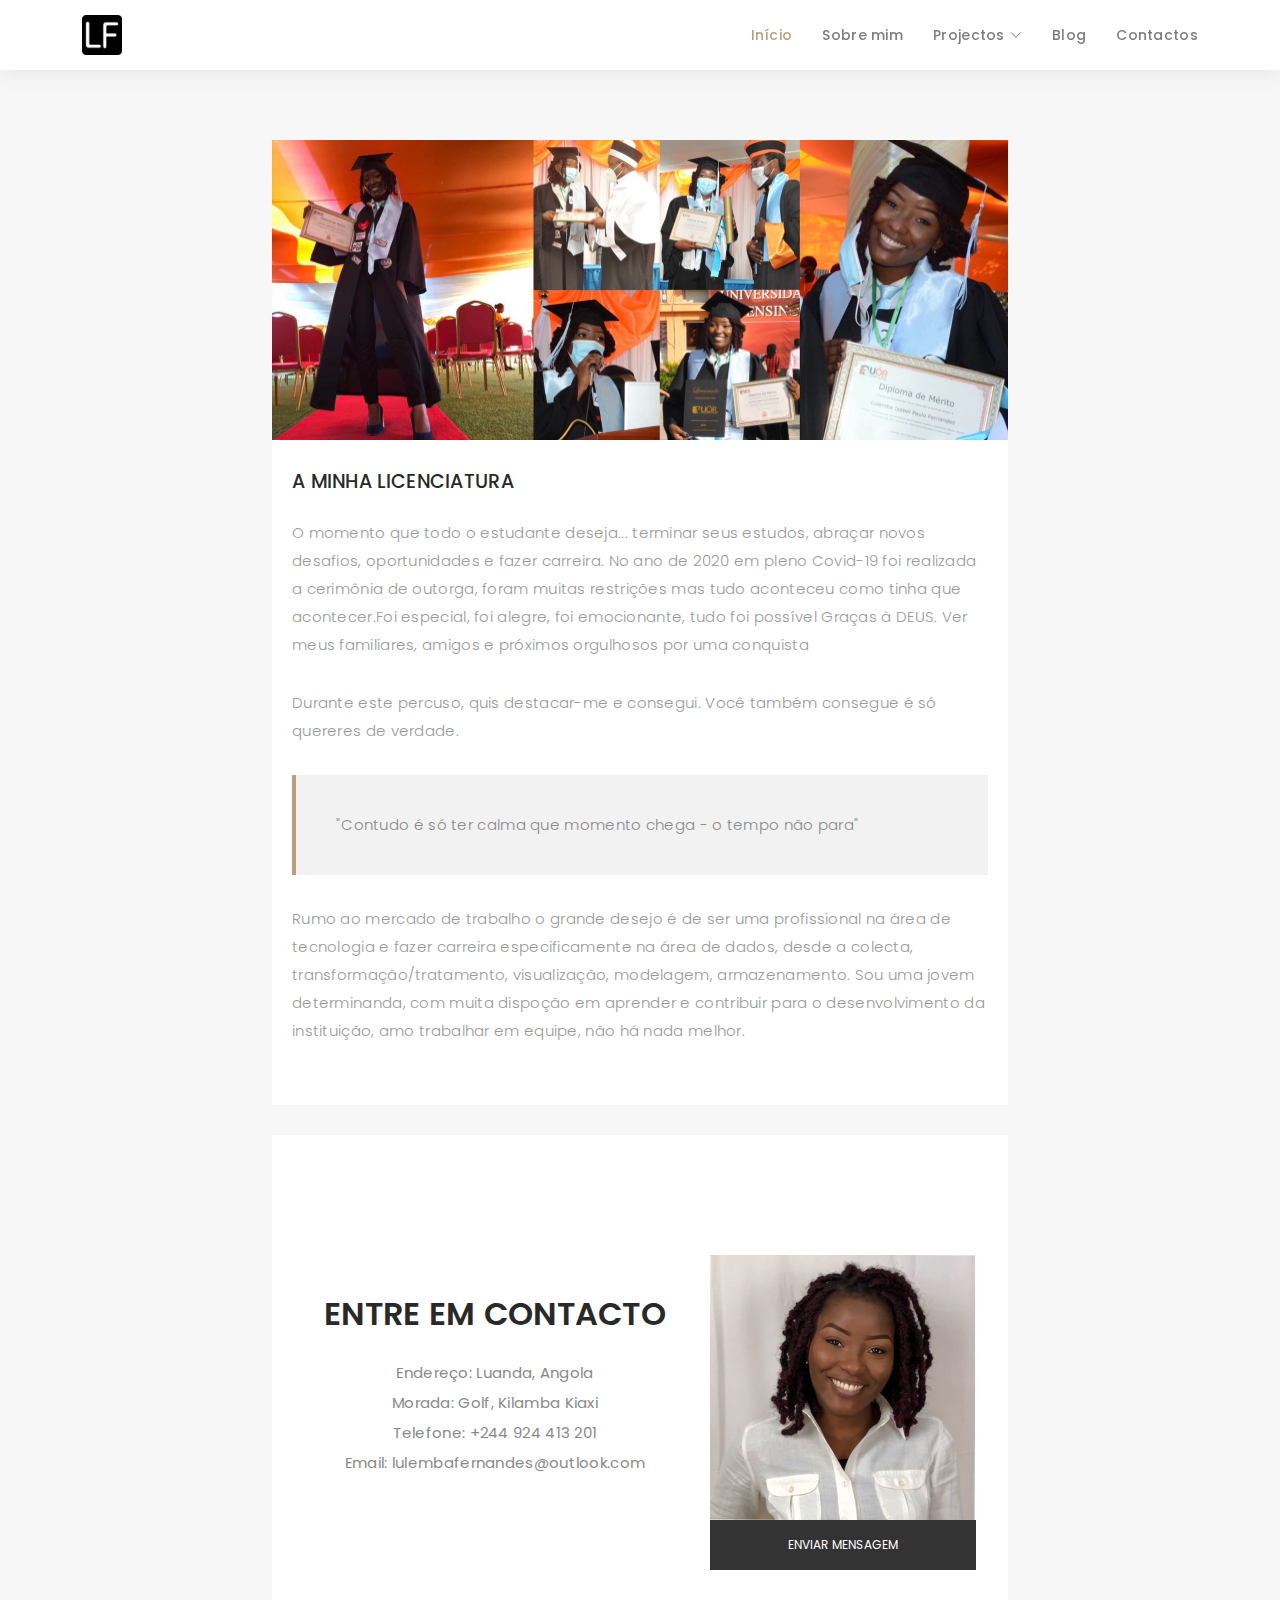
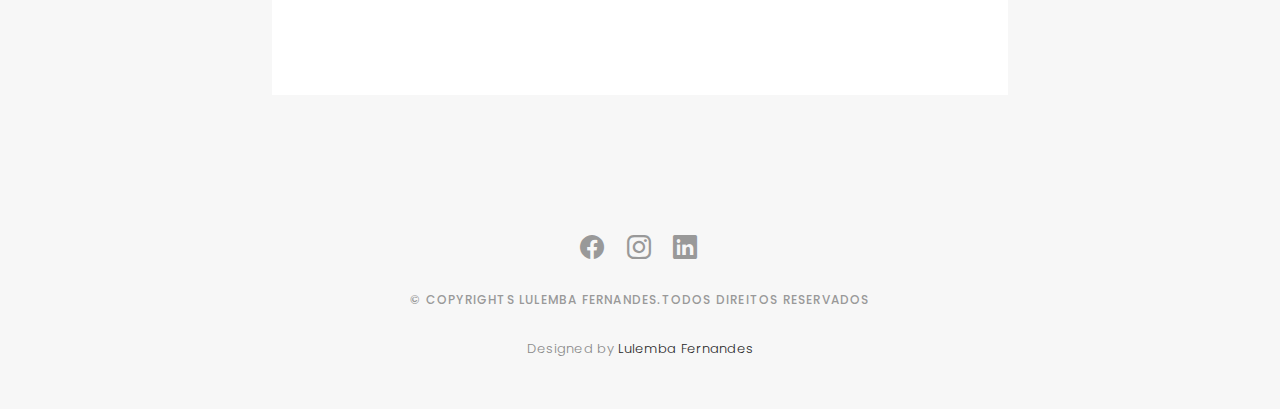
<file: blog3.html>
<!DOCTYPE html>
<html lang="en">

<head>
  <meta charset="utf-8">
  <meta content="width=device-width, initial-scale=1.0" name="viewport">

  <title>Blog</title>
  <meta content="" name="description">
  <meta content="" name="keywords">

  <!-- Favicons -->
  <link href="assets/img/favicon.png" rel="icon">
  <link href="assets/img/apple-touch-icon.png" rel="apple-touch-icon">

  <!-- Google Fonts -->
  <link href="https://fonts.googleapis.com/css?family=Poppins:300,300i,400,400i,500,500i,600,600i,700,700i|Playfair+Display:400,400i,500,500i,600,600i,700,700i,900,900i" rel="stylesheet">

  <!-- Vendor CSS Files -->
  <link href="assets/vendor/bootstrap/css/bootstrap.min.css" rel="stylesheet">
  <link href="assets/vendor/bootstrap-icons/bootstrap-icons.css" rel="stylesheet">
  <link href="assets/vendor/boxicons/css/boxicons.min.css" rel="stylesheet">
  <link href="assets/vendor/glightbox/css/glightbox.min.css" rel="stylesheet">
  <link href="assets/vendor/swiper/swiper-bundle.min.css" rel="stylesheet">

  <!-- Template Main CSS File -->
  <link href="assets/css/style.css" rel="stylesheet">

  <!-- =======================================================
  * Template Name: Lulemba Fernandes
  * Updated: Jan 29 2024 with Bootstrap v5.3.2
  * Author: Lulemba Fernandes

  ======================================================== -->
</head>

<body>

  <!-- ======= Header ======= -->
  <header id="header" class="fixed-top header-inner-pages">
    <div class="container d-flex align-items-center justify-content-between">

      <a href="index.html" class="logo"><img src="assets/img/logo.png" alt="" class="img-fluid"></a>
      <!-- Uncomment below if you prefer to use an text logo -->
      <!-- <h1 class="logo"><a href="index.html">Folio</a></h1> -->

      <nav id="navbar" class="navbar">
       <ul>
          <li><a class="nav-link scrollto active" href="index.html">Início</a></li>
          <li><a class="nav-link scrollto" href="index.html#about">Sobre mim</a></li>
          <!--  <li><a class="nav-link  scrollto" href="#portfolio">Portfolio</a></li> -->

          <li class="dropdown"><a href="index.html#portfolio"><span>Projectos</span> <i class="bi bi-chevron-down"></i></a>
            <ul>
            <!--  <li><a href="#">Todos</a></li>
               <li class="dropdown"><a href="#"><span>Deep Drop Down</span> <i class="bi bi-chevron-right"></i></a>
                <ul>
                  <li><a href="#">Deep Drop Down 1</a></li>
                  <li><a href="#">Deep Drop Down 2</a></li>
                  <li><a href="#">Deep Drop Down 3</a></li>
                  <li><a href="#">Deep Drop Down 4</a></li>
                  <li><a href="#">Deep Drop Down 5</a></li>
                </ul>
              </li> -->
              <li><a href="portfolio-details.html">Análise de Dados</a></li>
              <li><a href="portfolio-details.html">Web</a></li>
              <li><a href="portfolio-details.html">Social Media</a></li>
            </ul>
          </li>
		  <li><a class="nav-link  scrollto" href="index.html#journal">Blog</a></li>
          <li><a class="nav-link scrollto" href="index.html#contact">Contactos</a></li>
        </ul>
        <i class="bi bi-list mobile-nav-toggle"></i>
      </nav><!-- .navbar -->

    </div>
  </header><!-- End Header -->

  <main id="main">

    <!-- ======= Blog Single ======= -->
    <div class="main-content paddsection">
      <div class="container">
        <div class="row justify-content-center">
          <div class="col-md-8 col-md-offset-2">
            <div class="row">
              <div class="container-main single-main">
                <div class="col-md-12">
                  <div class="block-main mb-30">
                    <img src="assets/img/blog3.jpeg" class="img-responsive" alt="reviews2" width="800px" height="300px">
					
                    <div class="content-main single-post padDiv">
                      <div class="journal-txt">
                        <h4><a href="#">A MINHA LICENCIATURA</a></h4>
                      </div>
                      <!--<div class="post-meta">
                        <ul class="list-unstyled mb-0">
                          <li class="author">by:<a href="#">medsign</a></li>
                          <li class="date">date:<a href="#">March 31, 2017</a></li>
                          <li class="commont"><i class="ion-ios-heart-outline"></i><a href="#">3 Comments</a></li>
                        </ul>
                      </div>-->
                      <p class="mb-30">O momento que todo o estudante deseja... terminar seus estudos, abraçar novos desafios, oportunidades e fazer carreira. No ano de 2020 em pleno Covid-19 foi realizada a cerimônia de outorga, foram muitas restrições mas tudo aconteceu como tinha que acontecer.Foi especial, foi alegre, foi emocionante, tudo foi possível Graças à DEUS. Ver meus familiares, amigos e próximos orgulhosos por uma conquista</p>
                      <p class="mb-30">Durante este percuso, quis destacar-me e consegui. Você também consegue é só quereres de verdade.</p>
                      <blockquote>"Contudo é só ter calma que momento chega - o tempo não para"</blockquote>
                       <p class="mb-30">Rumo ao mercado de trabalho o grande desejo é de ser uma profissional na área de tecnologia e fazer carreira especificamente na área de dados, desde a colecta, transformação/tratamento, visualização, modelagem, armazenamento. Sou uma jovem determinanda, com muita dispoção em aprender e contribuir para o desenvolvimento da instituição, amo trabalhar em equipe, não há nada melhor.</p>
                    </div>
                  </div>
                </div>
                <!--<div class="col-md-12">
                  <div class="comments text-left padDiv mb-30">
                    <div class="entry-comments">
                      <h6 class="mb-30">4 comments</h6>
                      <ul class="entry-comments-list list-unstyled">
                        <li>
                          <div class="entry-comments-item">
                            <img src="assets/img/avatar.jpg" class="entry-comments-avatar" alt="">
                            <div class="entry-comments-body">
                              <span class="entry-comments-author">Sommer Christian</span>
                              <span><a href="#">fev 14, 2018 at 12:48 pm</a></span>
                              <p class="mb-10">Lorem ipsum dolor sit amet, consectetur adipiscing elit. Nunc quam justo, ullamcorper tincidunt pellentesque in, condimentum ut enim. Aenean at pharetra diam, quis vulputate urna. </p>
                              <a class="rep" href="#">Reply</a>
                            </div>
                          </div>
                          <ul class="entry-comments-reply list-unstyled">
                            <li>
                              <div class="entry-comments-item">
                                <img src="assets/img/avatar.jpg" class="entry-comments-avatar" alt="">
                                <div class="entry-comments-body">
                                  <span class="entry-comments-author">Sara Smith</span>
                                  <span><a href="#">fev 14, 2018 at 12:51 pm</a></span>
                                  <p class="mb-10">Lorem ipsum dolor sit amet, consectetur adipiscing elit. Nunc quam justo, ullamcorper tincidunt pellentesque in, condimentum ut enim. Aenean at pharetra diam, quis vulputate urna.</p>
                                  <a class="rep" href="#">Reply</a>
                                </div>
                              </div>
                            </li>
                          </ul>
                        </li>
                        <li>
                          <div class="entry-comments-item">
                            <img src="assets/img/avatar.jpg" class="entry-comments-avatar" alt="">
                            <div class="entry-comments-body">
                              <span class="entry-comments-author">Andrew Lupkin</span>
                              <span><a href="#">fev 14, 2018 at 12:55 pm</a></span>
                              <p class="mb-10">Lorem ipsum dolor sit amet, consectetur adipiscing elit. Nunc quam justo, ullamcorper tincidunt pellentesque in, condimentum ut enim. Aenean at pharetra diam, quis vulputate urna. </p>
                              <a class="rep" href="#">Reply</a>
                            </div>
                          </div>
                        </li>
                      </ul>
                    </div>
                  </div>
                </div>-->
			
                <div class="col-lg-12">
				
                  <div class="cmt padDiv">
		  <!-- ======= Contact Section ======= -->
    <div id="contact" class="paddsection">
      <div class="container">
        <div class="contact-block1">
          <div class="row">

            <div class="col-lg-7">
              <div class="contact-contact">

              <br><br>  <h2 class="mb-30" align="center">ENTRE EM CONTACTO</h2>

                <ul class="contact-details" >
                 <strong> <li align="center"><span>Endereço: Luanda, Angola </li> 
			<li align="center"><span>Morada: Golf, Kilamba Kiaxi </span></li></strong>
                  <strong><li align="center"><span >Telefone: +244 924 413 201 </li>
			<li align="center"><span >  Email: lulembafernandes@outlook.com</span></li></strong>
                  
                </ul>

              </div>
            </div>
  
            
      
      
	     <div class="col-lg-5 ">
            <div class="div-img-bg">
              <div class="about-img">
              <img src="assets/img/me.jpg" align="center" class="img-responsive" width="265px" height="265px" alt="me">
	   <a href="https://api.whatsapp.com/send?phone=244924413201&text=Saudações Caríssima Lulemba Fernandes. Estou entrando em contacto a partir do seu portfólio😀."> <input class="btn btn-defeault btn-send" value="Enviar Mensagem"></a>
  
              </div>
	
             
            </div>
          </div>
		
    </div><!-- End Contact Section -->
                  </div>
                </div>
              </div>
            </div>
          </div>
        </div>
      </div>
    </div><!-- End Blog Single -->

  </main><!-- End #main -->

  <!-- ======= Footer ======= -->
  <div id="footer" class="text-center">
    <div class="container">
      <div class="socials-media text-center">

        <ul class="list-unstyled">
          <li><a href="#"><i class="bi bi-facebook"></i></a></li>
         <!-- <li><a href="#"><i class="bi bi-twitter"></i></a></li> -->
          <li><a href="#"><i class="bi bi-instagram"></i></a></li>
          <li><a href="#"><i class="bi bi-linkedin"></i></a></li>
        </ul>

      </div>

      <p>&copy; Copyrights Lulemba Fernandes.Todos direitos reservados</p>

      <div class="credits">
        <!--
        All the links in the footer should remain intact.
        You can delete the links only if you purchased the pro version.
     
      -->
        Designed by <a href="#">Lulemba Fernandes</a>
      </div>

    </div>
  </div><!-- End Footer -->

  <a href="#" class="back-to-top d-flex align-items-center justify-content-center"><i class="bi bi-arrow-up-short"></i></a>

  <!-- Vendor JS Files -->
  <script src="assets/vendor/bootstrap/js/bootstrap.bundle.min.js"></script>
  <script src="assets/vendor/glightbox/js/glightbox.min.js"></script>
  <script src="assets/vendor/isotope-layout/isotope.pkgd.min.js"></script>
  <script src="assets/vendor/swiper/swiper-bundle.min.js"></script>
  <script src="assets/vendor/typed.js/typed.umd.js"></script>
  <script src="assets/vendor/php-email-form/validate.js"></script>

  <!-- Template Main JS File -->
  <script src="assets/js/main.js"></script>

</body>

</html>
</file>
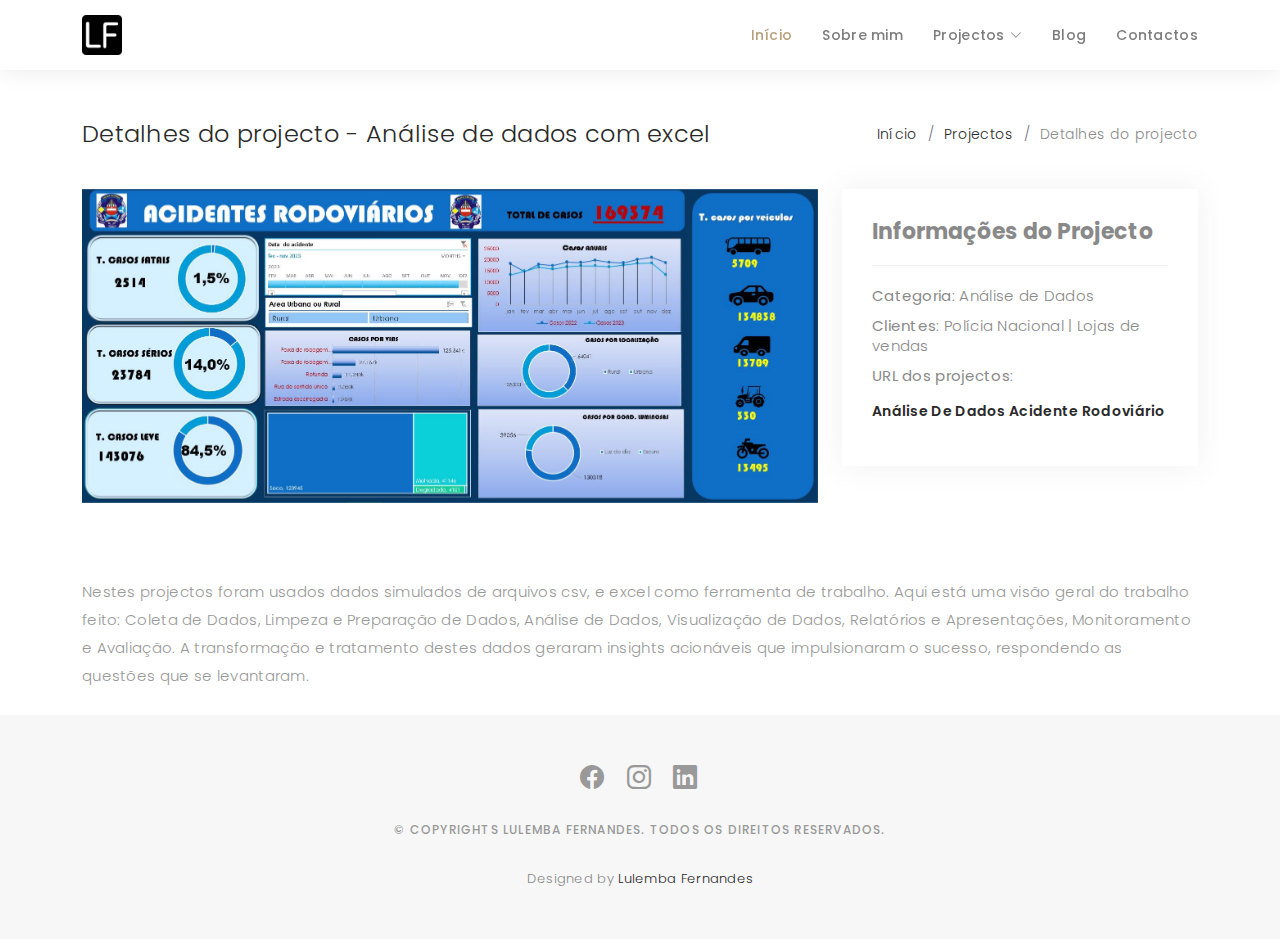
<file: portfolio-details-ad.html>
<!DOCTYPE html>
<html lang="en">

<head>
  <meta charset="utf-8">
  <meta content="width=device-width, initial-scale=1.0" name="viewport">

  <title>Detalhes do projecto</title>
  <meta content="" name="description">
  <meta content="" name="keywords">

  <!-- Favicons -->
  <link href="assets/img/favicon.png" rel="icon">
  <link href="assets/img/apple-touch-icon.png" rel="apple-touch-icon">

  <!-- Google Fonts -->
  <link href="https://fonts.googleapis.com/css?family=Poppins:300,300i,400,400i,500,500i,600,600i,700,700i|Playfair+Display:400,400i,500,500i,600,600i,700,700i,900,900i" rel="stylesheet">

  <!-- Vendor CSS Files -->
  <link href="assets/vendor/bootstrap/css/bootstrap.min.css" rel="stylesheet">
  <link href="assets/vendor/bootstrap-icons/bootstrap-icons.css" rel="stylesheet">
  <link href="assets/vendor/boxicons/css/boxicons.min.css" rel="stylesheet">
  <link href="assets/vendor/glightbox/css/glightbox.min.css" rel="stylesheet">
  <link href="assets/vendor/swiper/swiper-bundle.min.css" rel="stylesheet">

  <!-- Template Main CSS File -->
  <link href="assets/css/style.css" rel="stylesheet">

  <!-- =======================================================
  *
  * Updated: 2024 with Bootstrap v5.3.2
  * Author: Lulemba Fernandes

  ======================================================== -->
</head>

<body>

  <!-- ======= Header ======= -->
  <header id="header" class="fixed-top header-inner-pages">
    <div class="container d-flex align-items-center justify-content-between">

      <a href="index.html" class="logo"><img src="assets/img/logo.png" alt="" class="img-fluid"></a>
      <!-- Uncomment below if you prefer to use an text logo -->
      <!-- <h1 class="logo"><a href="index.html">Folio</a></h1> -->

      <nav id="navbar" class="navbar">
       <ul>
          <li><a class="nav-link scrollto active" href="index.html">Início</a></li>
          <li><a class="nav-link scrollto" href="index.html#about">Sobre mim</a></li>
          <!--  <li><a class="nav-link  scrollto" href="#portfolio">Portfolio</a></li> -->

          <li class="dropdown"><a href="index.html#portfolio"><span>Projectos</span> <i class="bi bi-chevron-down"></i></a>
            <ul>
            <!--  <li><a href="#">Todos</a></li>
               <li class="dropdown"><a href="#"><span>Deep Drop Down</span> <i class="bi bi-chevron-right"></i></a>
                <ul>
                  <li><a href="#">Deep Drop Down 1</a></li>
                  <li><a href="#">Deep Drop Down 2</a></li>
                  <li><a href="#">Deep Drop Down 3</a></li>
                  <li><a href="#">Deep Drop Down 4</a></li>
                  <li><a href="#">Deep Drop Down 5</a></li>
                </ul>
              </li> -->
              <li><a href="portfolio-details-ad.html">Análise de Dados</a></li>
              <li><a href="portfolio-details-web.html">Web</a></li>
              <li><a href="portfolio-details-sm.html">Social Media</a></li>
            </ul>
          </li>
		  <li><a class="nav-link  scrollto" href="index.html#journal">Blog</a></li>
          <li><a class="nav-link scrollto" href="index.html#contact">Contactos</a></li>
        </ul>
        <i class="bi bi-list mobile-nav-toggle"></i>
      </nav><!-- .navbar -->

    </div>
  </header><!-- End Header -->

  <main id="main">

    <!-- ======= Breadcrumbs Section ======= -->
    <section class="breadcrumbs">
      <div class="container">

        <div class="d-flex justify-content-between align-items-center">
          <h2>Detalhes do projecto - Análise de dados com excel</h2>
          <ol>
            <li><a href="index.html">Início</a></li>
            <li><a href="index.html#portfolio">Projectos</a></li>
            <li>Detalhes do projecto</li>
          </ol>
        </div>

      </div>
    </section><!-- Breadcrumbs Section -->

    <!-- ======= Portfolio Details Section ======= -->
    <section id="portfolio-details" class="portfolio-details">
      <div class="container">

        <div class="row gy-4">

          <div class="col-lg-8">
            <div class="portfolio-details-slider swiper">
              <div class="swiper-wrapper align-items-center">

                <div class="swiper-slide">
                  <img src="assets/img/portfolio/adacidente.jpg" alt="">
                </div>

                <!--<div class="swiper-slide">
                  <img src="assets/img/portfolio/portfolio-details-2.jpg" alt="">
                </div>

                <div class="swiper-slide">
                  <img src="assets/img/portfolio/portfolio-details-3.jpg" alt="">
                </div>-->

              </div>
              <div class="swiper-pagination"></div>
            </div>
          </div>

          <div class="col-lg-4">
            <div class="portfolio-info">
              <h3>Informações do Projecto</h3>
              <ul>
                <li><strong>Categoria</strong>: Análise de Dados</li>
                <li><strong>Clientes</strong>: Polícia Nacional | Lojas de vendas</li>
                 <!--<li><strong>Data do projecto</strong>: 01 March, 2020</li>-->
                <li><strong>URL dos projectos</strong>: <h4><br><a href="#"> Análise De Dados Acidente Rodoviário</a></h4></li>
              </ul>
            </div>
            
          </div>

        </div>
<div class="portfolio-description" >
             
              <p>Nestes projectos foram usados dados simulados de arquivos csv, e excel como ferramenta de trabalho. Aqui está uma visão geral do trabalho feito:

Coleta de Dados, Limpeza e Preparação de Dados, Análise de Dados, Visualização de Dados, Relatórios e Apresentações, Monitoramento e Avaliação.

A transformação e tratamento destes dados geraram insights acionáveis que impulsionaram o sucesso, respondendo as questões que se levantaram.
              </p>
            </div>
      </div>
	    
    </section><!-- End Portfolio Details Section -->

  </main><!-- End #main -->

  <!-- ======= Footer ======= -->
  <div id="footer" class="text-center">
    <div class="container">
      <div class="socials-media text-center">

        <ul class="list-unstyled">
          <li><a href="#"><i class="bi bi-facebook"></i></a></li>
         <!--  <li><a href="#"><i class="bi bi-twitter"></i></a></li>-->
          <li><a href="#"><i class="bi bi-instagram"></i></a></li>
          <li><a href="#"><i class="bi bi-linkedin"></i></a></li>
        </ul>

      </div>

      <p>&copy; Copyrights Lulemba Fernandes. Todos os direitos reservados.</p>

      <div class="credits">
        <!--
        All the links in the footer should remain intact.
        You can delete the links only if you purchased the pro version.
       
      -->
        Designed by <a href="#">Lulemba Fernandes</a>
      </div>

    </div>
  </div><!-- End Footer -->

  <a href="#" class="back-to-top d-flex align-items-center justify-content-center"><i class="bi bi-arrow-up-short"></i></a>

  <!-- Vendor JS Files -->
  <script src="assets/vendor/bootstrap/js/bootstrap.bundle.min.js"></script>
  <script src="assets/vendor/glightbox/js/glightbox.min.js"></script>
  <script src="assets/vendor/isotope-layout/isotope.pkgd.min.js"></script>
  <script src="assets/vendor/swiper/swiper-bundle.min.js"></script>
  <script src="assets/vendor/typed.js/typed.umd.js"></script>
  <script src="assets/vendor/php-email-form/validate.js"></script>

  <!-- Template Main JS File -->
  <script src="assets/js/main.js"></script>

</body>

</html>
</file>
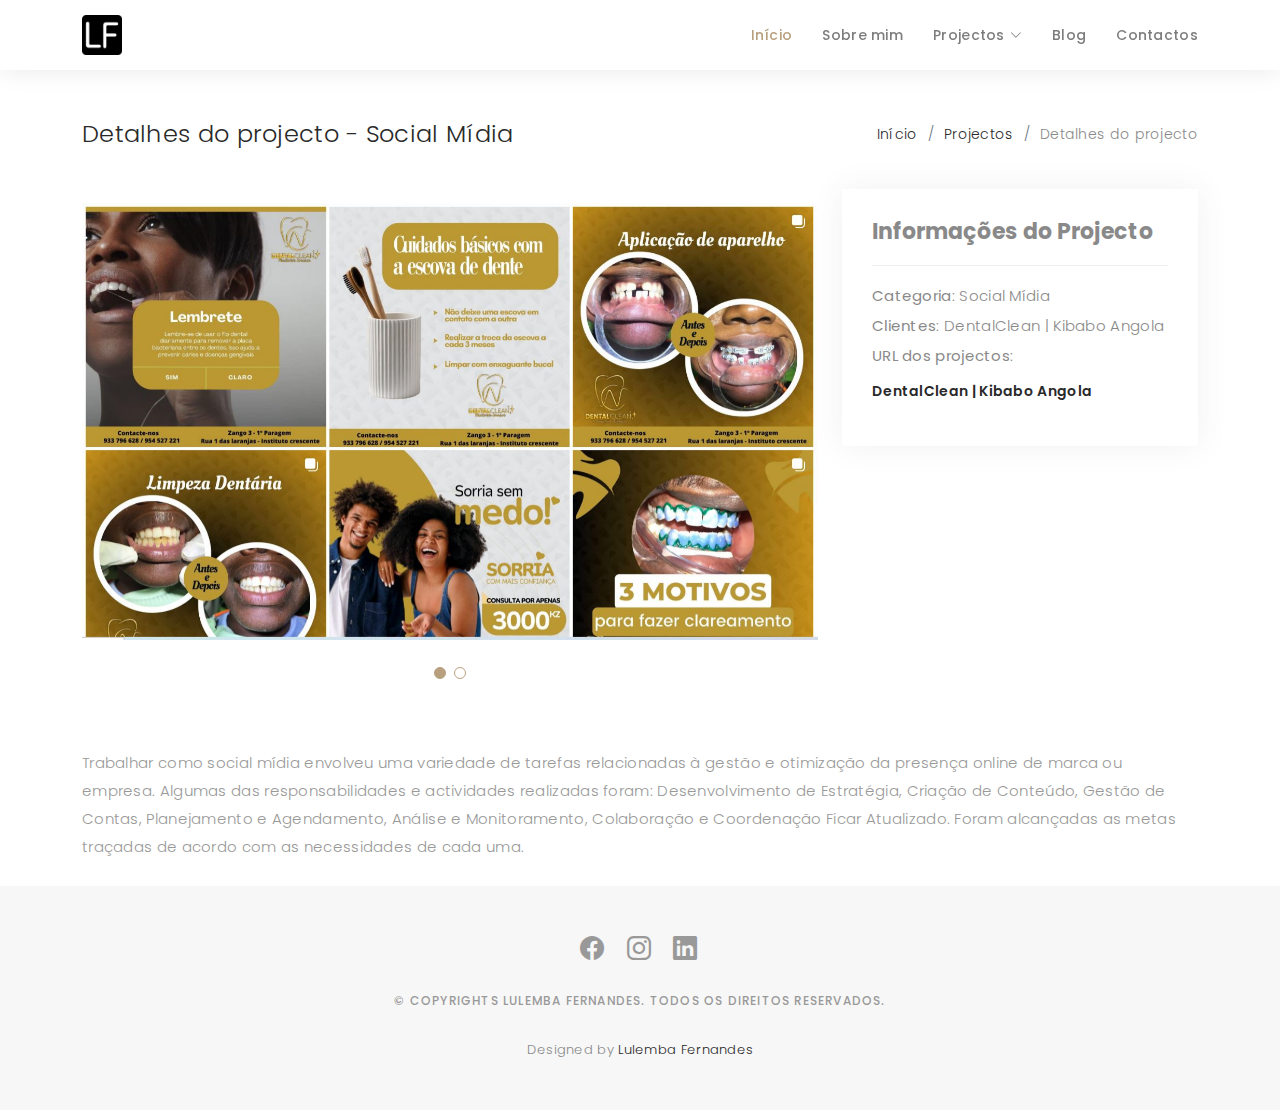
<file: portfolio-details-sm.html>
<!DOCTYPE html>
<html lang="en">

<head>
  <meta charset="utf-8">
  <meta content="width=device-width, initial-scale=1.0" name="viewport">

  <title>Detalhes do projecto</title>
  <meta content="" name="description">
  <meta content="" name="keywords">

  <!-- Favicons -->
  <link href="assets/img/favicon.png" rel="icon">
  <link href="assets/img/apple-touch-icon.png" rel="apple-touch-icon">

  <!-- Google Fonts -->
  <link href="https://fonts.googleapis.com/css?family=Poppins:300,300i,400,400i,500,500i,600,600i,700,700i|Playfair+Display:400,400i,500,500i,600,600i,700,700i,900,900i" rel="stylesheet">

  <!-- Vendor CSS Files -->
  <link href="assets/vendor/bootstrap/css/bootstrap.min.css" rel="stylesheet">
  <link href="assets/vendor/bootstrap-icons/bootstrap-icons.css" rel="stylesheet">
  <link href="assets/vendor/boxicons/css/boxicons.min.css" rel="stylesheet">
  <link href="assets/vendor/glightbox/css/glightbox.min.css" rel="stylesheet">
  <link href="assets/vendor/swiper/swiper-bundle.min.css" rel="stylesheet">

  <!-- Template Main CSS File -->
  <link href="assets/css/style.css" rel="stylesheet">

  <!-- =======================================================
  *
  * Updated: 2024 with Bootstrap v5.3.2
  * Author: Lulemba Fernandes

  ======================================================== -->
</head>

<body>

  <!-- ======= Header ======= -->
  <header id="header" class="fixed-top header-inner-pages">
    <div class="container d-flex align-items-center justify-content-between">

      <a href="index.html" class="logo"><img src="assets/img/logo.png" alt="" class="img-fluid"></a>
      <!-- Uncomment below if you prefer to use an text logo -->
      <!-- <h1 class="logo"><a href="index.html">Folio</a></h1> -->

      <nav id="navbar" class="navbar">
       <ul>
          <li><a class="nav-link scrollto active" href="index.html">Início</a></li>
          <li><a class="nav-link scrollto" href="index.html#about">Sobre mim</a></li>
          <!--  <li><a class="nav-link  scrollto" href="#portfolio">Portfolio</a></li> -->

          <li class="dropdown"><a href="index.html#portfolio"><span>Projectos</span> <i class="bi bi-chevron-down"></i></a>
            <ul>
            <!--  <li><a href="#">Todos</a></li>
               <li class="dropdown"><a href="#"><span>Deep Drop Down</span> <i class="bi bi-chevron-right"></i></a>
                <ul>
                  <li><a href="#">Deep Drop Down 1</a></li>
                  <li><a href="#">Deep Drop Down 2</a></li>
                  <li><a href="#">Deep Drop Down 3</a></li>
                  <li><a href="#">Deep Drop Down 4</a></li>
                  <li><a href="#">Deep Drop Down 5</a></li>
                </ul>
              </li> -->
              <li><a href="portfolio-details-ad.html">Análise de Dados</a></li>
              <li><a href="portfolio-details-web.html">Web</a></li>
              <li><a href="portfolio-details-sm.html">Social Media</a></li>
            </ul>
          </li>
		  <li><a class="nav-link  scrollto" href="index.html#journal">Blog</a></li>
          <li><a class="nav-link scrollto" href="index.html#contact">Contactos</a></li>
        </ul>
        <i class="bi bi-list mobile-nav-toggle"></i>
      </nav><!-- .navbar -->

    </div>
  </header><!-- End Header -->

  <main id="main">

    <!-- ======= Breadcrumbs Section ======= -->
    <section class="breadcrumbs">
      <div class="container">

        <div class="d-flex justify-content-between align-items-center">
          <h2>Detalhes do projecto - Social Mídia</h2>
          <ol>
            <li><a href="index.html">Início</a></li>
            <li><a href="index.html#portfolio">Projectos</a></li>
            <li>Detalhes do projecto</li>
          </ol>
        </div>

      </div>
    </section><!-- Breadcrumbs Section -->

    <!-- ======= Portfolio Details Section ======= -->
    <section id="portfolio-details" class="portfolio-details">
      <div class="container">

        <div class="row gy-4">

          <div class="col-lg-8">
            <div class="portfolio-details-slider swiper">
              <div class="swiper-wrapper align-items-center">

                <div class="swiper-slide">
                  <img src="assets/img/portfolio/smdentalclean.jpg" alt="">
                </div>

                <div class="swiper-slide">
                  <img src="assets/img/portfolio/smkibaboangola.jpg" alt="">
                </div>

                 <!--<div class="swiper-slide">
                  <img src="assets/img/portfolio/portfolio-details-3.jpg" alt="">
                </div>-->

              </div>
              <div class="swiper-pagination"></div>
            </div>
          </div>

          <div class="col-lg-4">
            <div class="portfolio-info">
              <h3>Informações do Projecto</h3>
              <ul>
                <li><strong>Categoria</strong>: Social Mídia</li>
                <li><strong>Clientes</strong>: DentalClean | Kibabo Angola</li>
               <!-- <li><strong>Data do projecto</strong>: 2023-2024 | 2021-2023</li>  -->
                <li><strong>URL dos projectos</strong>:  <h4><br><a href="https://www.instagram.com/dentalclean.angola/">DentalClean</a> | <a href="https://www.instagram.com/p/CYJqQptMnuG/?img_index=1">Kibabo Angola</a></h4>
				</li>
				
              </ul>
            </div>
   
          </div>

        </div>
         <div class="portfolio-description">
             
              <p>
                Trabalhar como social mídia envolveu uma variedade de tarefas relacionadas à gestão e otimização da presença online de marca ou empresa. Algumas das responsabilidades e actividades realizadas foram:

Desenvolvimento de Estratégia, Criação de Conteúdo, Gestão de Contas, Planejamento e Agendamento, Análise e Monitoramento, Colaboração e Coordenação
Ficar Atualizado.

Foram alcançadas as metas traçadas de acordo com as necessidades de cada uma. 

              </p>
            </div>
      </div>
    </section><!-- End Portfolio Details Section -->

  </main><!-- End #main -->

  <!-- ======= Footer ======= -->
  <div id="footer" class="text-center">
    <div class="container">
      <div class="socials-media text-center">

        <ul class="list-unstyled">
          <li><a href="#"><i class="bi bi-facebook"></i></a></li>
         <!--  <li><a href="#"><i class="bi bi-twitter"></i></a></li>-->
          <li><a href="#"><i class="bi bi-instagram"></i></a></li>
          <li><a href="#"><i class="bi bi-linkedin"></i></a></li>
        </ul>

      </div>

      <p>&copy; Copyrights Lulemba Fernandes. Todos os direitos reservados.</p>

      <div class="credits">
        <!--
        All the links in the footer should remain intact.
        You can delete the links only if you purchased the pro version.
       
      -->
        Designed by <a href="#">Lulemba Fernandes</a>
      </div>

    </div>
  </div><!-- End Footer -->

  <a href="#" class="back-to-top d-flex align-items-center justify-content-center"><i class="bi bi-arrow-up-short"></i></a>

  <!-- Vendor JS Files -->
  <script src="assets/vendor/bootstrap/js/bootstrap.bundle.min.js"></script>
  <script src="assets/vendor/glightbox/js/glightbox.min.js"></script>
  <script src="assets/vendor/isotope-layout/isotope.pkgd.min.js"></script>
  <script src="assets/vendor/swiper/swiper-bundle.min.js"></script>
  <script src="assets/vendor/typed.js/typed.umd.js"></script>
  <script src="assets/vendor/php-email-form/validate.js"></script>

  <!-- Template Main JS File -->
  <script src="assets/js/main.js"></script>

</body>

</html>
</file>
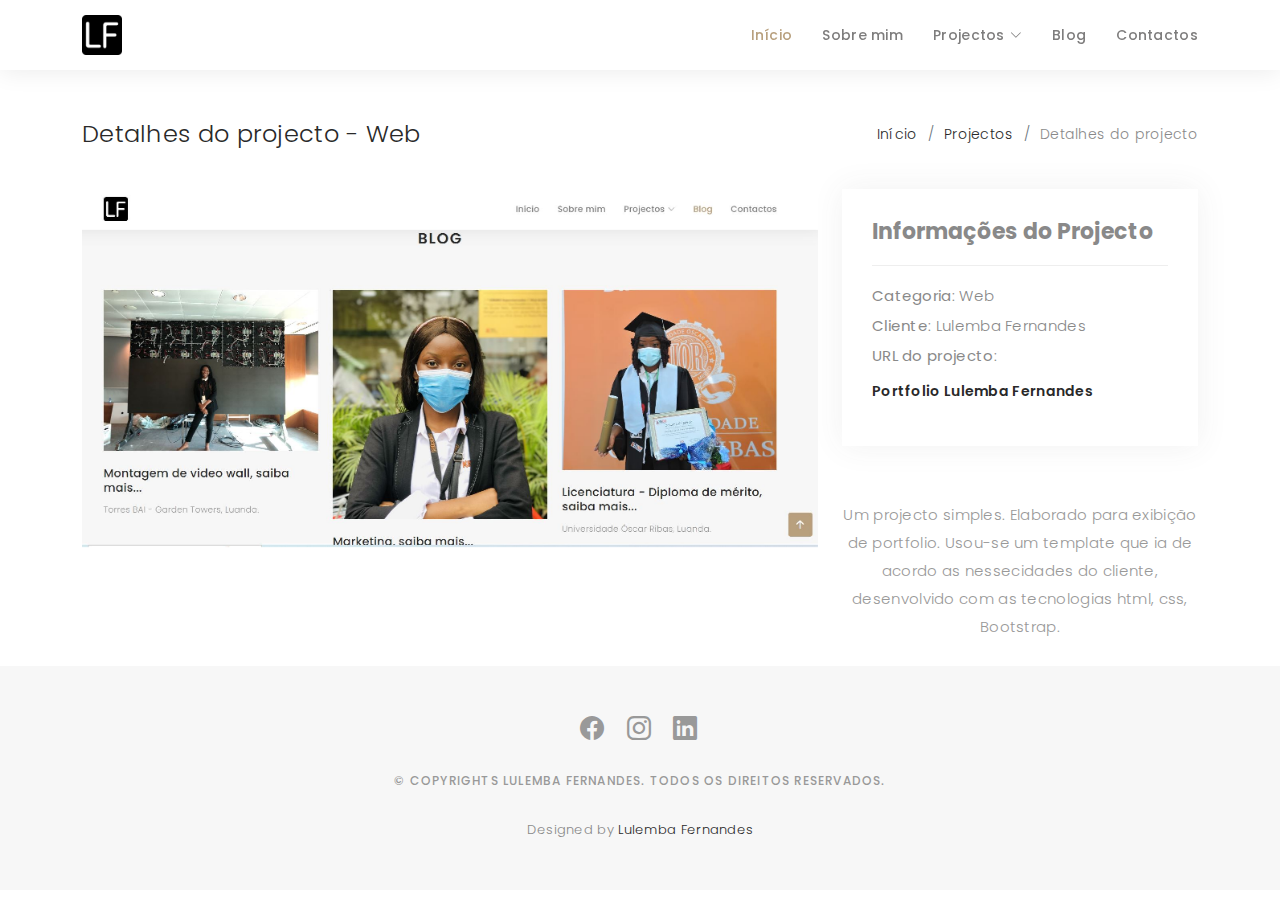
<file: portfolio-details-web.html>
<!DOCTYPE html>
<html lang="en">

<head>
  <meta charset="utf-8">
  <meta content="width=device-width, initial-scale=1.0" name="viewport">

  <title>Detalhes do projecto</title>
  <meta content="" name="description">
  <meta content="" name="keywords">

  <!-- Favicons -->
  <link href="assets/img/favicon.png" rel="icon">
  <link href="assets/img/apple-touch-icon.png" rel="apple-touch-icon">

  <!-- Google Fonts -->
  <link href="https://fonts.googleapis.com/css?family=Poppins:300,300i,400,400i,500,500i,600,600i,700,700i|Playfair+Display:400,400i,500,500i,600,600i,700,700i,900,900i" rel="stylesheet">

  <!-- Vendor CSS Files -->
  <link href="assets/vendor/bootstrap/css/bootstrap.min.css" rel="stylesheet">
  <link href="assets/vendor/bootstrap-icons/bootstrap-icons.css" rel="stylesheet">
  <link href="assets/vendor/boxicons/css/boxicons.min.css" rel="stylesheet">
  <link href="assets/vendor/glightbox/css/glightbox.min.css" rel="stylesheet">
  <link href="assets/vendor/swiper/swiper-bundle.min.css" rel="stylesheet">

  <!-- Template Main CSS File -->
  <link href="assets/css/style.css" rel="stylesheet">

  <!-- =======================================================
  *
  * Updated: 2024 with Bootstrap v5.3.2
  * Author: Lulemba Fernandes

  ======================================================== -->
</head>

<body>

  <!-- ======= Header ======= -->
  <header id="header" class="fixed-top header-inner-pages">
    <div class="container d-flex align-items-center justify-content-between">

      <a href="index.html" class="logo"><img src="assets/img/logo.png" alt="" class="img-fluid"></a>
      <!-- Uncomment below if you prefer to use an text logo -->
      <!-- <h1 class="logo"><a href="index.html">Folio</a></h1> -->

      <nav id="navbar" class="navbar">
       <ul>
          <li><a class="nav-link scrollto active" href="index.html">Início</a></li>
          <li><a class="nav-link scrollto" href="index.html#about">Sobre mim</a></li>
          <!--  <li><a class="nav-link  scrollto" href="#portfolio">Portfolio</a></li> -->

          <li class="dropdown"><a href="index.html#portfolio"><span>Projectos</span> <i class="bi bi-chevron-down"></i></a>
            <ul>
            <!--  <li><a href="#">Todos</a></li>
               <li class="dropdown"><a href="#"><span>Deep Drop Down</span> <i class="bi bi-chevron-right"></i></a>
                <ul>
                  <li><a href="#">Deep Drop Down 1</a></li>
                  <li><a href="#">Deep Drop Down 2</a></li>
                  <li><a href="#">Deep Drop Down 3</a></li>
                  <li><a href="#">Deep Drop Down 4</a></li>
                  <li><a href="#">Deep Drop Down 5</a></li>
                </ul>
              </li> -->
              <li><a href="portfolio-details-ad.html">Análise de Dados</a></li>
              <li><a href="portfolio-details-web.html">Web</a></li>
              <li><a href="portfolio-details-sm.html">Social Media</a></li>
            </ul>
          </li>
		  <li><a class="nav-link  scrollto" href="index.html#journal">Blog</a></li>
          <li><a class="nav-link scrollto" href="index.html#contact">Contactos</a></li>
        </ul>
        <i class="bi bi-list mobile-nav-toggle"></i>
      </nav><!-- .navbar -->

    </div>
  </header><!-- End Header -->

  <main id="main">

    <!-- ======= Breadcrumbs Section ======= -->
    <section class="breadcrumbs">
      <div class="container">

        <div class="d-flex justify-content-between align-items-center">
          <h2>Detalhes do projecto - Web</h2>
          <ol>
            <li><a href="index.html">Início</a></li>
            <li><a href="index.html#portfolio">Projectos</a></li>
            <li>Detalhes do projecto</li>
          </ol>
        </div>

      </div>
    </section><!-- Breadcrumbs Section -->

    <!-- ======= Portfolio Details Section ======= -->
    <section id="portfolio-details" class="portfolio-details">
      <div class="container">

        <div class="row gy-4">

          <div class="col-lg-8">
            <div class="portfolio-details-slider swiper">
              <div class="swiper-wrapper align-items-center">

                <div class="swiper-slide">
                  <img src="assets/img/portfolio/web.jpg" alt="">
                </div>

               <!--  <div class="swiper-slide">
                  <img src="assets/img/portfolio/portfolio-details-2.jpg" alt="">
                </div>

                <div class="swiper-slide">
                  <img src="assets/img/portfolio/portfolio-details-3.jpg" alt="">
                </div>-->

              </div>
              <div class="swiper-pagination"></div>
            </div>
          </div>

          <div class="col-lg-4">
            <div class="portfolio-info">
              <h3>Informações do Projecto</h3>
              <ul>
                <li><strong>Categoria</strong>: Web </li>
                <li><strong>Cliente</strong>: Lulemba Fernandes</li>
                <!--<li><strong>Data do projecto</strong>: 01 March, 2020</li>-->
                <li><strong>URL do projecto</strong>: <h4><br> <a href="https://lulembafernandes.github.io/portfolio/index.html">Portfolio Lulemba Fernandes</a></li>
              </ul>
            </div>
            <div class="portfolio-description" align="center">
               <!--<h3>Descrição </h3>-->
              <p>
                Um projecto simples. Elaborado para exibição de portfolio. Usou-se um template que ia de acordo as nessecidades do cliente, desenvolvido com as  tecnologias  html, css, Bootstrap.
              </p>
            </div>
          </div>

        </div>

      </div>
    </section><!-- End Portfolio Details Section -->

  </main><!-- End #main -->

  <!-- ======= Footer ======= -->
  <div id="footer" class="text-center">
    <div class="container">
      <div class="socials-media text-center">

        <ul class="list-unstyled">
          <li><a href="#"><i class="bi bi-facebook"></i></a></li>
         <!--  <li><a href="#"><i class="bi bi-twitter"></i></a></li>-->
          <li><a href="#"><i class="bi bi-instagram"></i></a></li>
          <li><a href="#"><i class="bi bi-linkedin"></i></a></li>
        </ul>

      </div>

      <p>&copy; Copyrights Lulemba Fernandes. Todos os direitos reservados.</p>

      <div class="credits">
        <!--
        All the links in the footer should remain intact.
        You can delete the links only if you purchased the pro version.
       
      -->
        Designed by <a href="#">Lulemba Fernandes</a>
      </div>

    </div>
  </div><!-- End Footer -->

  <a href="#" class="back-to-top d-flex align-items-center justify-content-center"><i class="bi bi-arrow-up-short"></i></a>

  <!-- Vendor JS Files -->
  <script src="assets/vendor/bootstrap/js/bootstrap.bundle.min.js"></script>
  <script src="assets/vendor/glightbox/js/glightbox.min.js"></script>
  <script src="assets/vendor/isotope-layout/isotope.pkgd.min.js"></script>
  <script src="assets/vendor/swiper/swiper-bundle.min.js"></script>
  <script src="assets/vendor/typed.js/typed.umd.js"></script>
  <script src="assets/vendor/php-email-form/validate.js"></script>

  <!-- Template Main JS File -->
  <script src="assets/js/main.js"></script>

</body>

</html>
</file>
<file: assets/css/style.css>
/**
 * Template Name:Portfólio Lulemba Fernandes
 * Updated: 2024 Bootstrap v5.3.2
 * Author: Lulemba Fernandes
*/

/*--------------------------------------------------------------
# General
--------------------------------------------------------------*/
body {
  background: #ffffff;
  color: #898989;
  font-family: "Poppins", helvetica;
  font-size: 15px;
  font-weight: 300;
  line-height: 20px;
  letter-spacing: 0.02em;
  overflow-x: hidden;
  margin: 0 auto;
  padding: 0;
  box-sizing: border-box;
}

h1,
h2,
h3,
h4,
h5,
h6 {
  margin: 0;
}

h2 {
  color: #292929;
  font-weight: 600;
}

h4 {
  color: #292929;
  font-size: 14px;
  font-weight: 600;
}

a {
  color: #292929;
  text-decoration: none !important;
  transition: all 0.5s ease-in-out 0s;
}

a:hover {
  transition: all 0.5s ease-in-out 0s;
}

p {
  margin: 25px 0;
  padding: 0;
  font-size: 15px;
  color: #999999;
  line-height: 28px;
}

::-moz-selection {
  background: #b8a07e;
  color: #fff;
}

::selection {
  background: #b8a07e;
  color: #fff;
}

.btn {
  background: #333;
  border: medium none;
  border-radius: 0;
  color: #fff;
  font-size: 12px;
  height: 50px;
  line-height: 50px;
  padding: 0 30px;
  text-transform: uppercase;
}

.btn:hover,
.btn:focus {
  color: #fff;
}

.padDiv {
  padding: 30px 20px;
}

.section-title {
  margin-bottom: 70px;
}

.section-title h2 {
  font-size: 25px;
  letter-spacing: 2px;
  text-transform: uppercase;
}

.form-control {
  background-color: transparent;
  border: 1px solid #999;
  border-radius: 0;
  color: #999999;
  font-size: 12px;
  font-weight: 500;
  height: 50px;
  letter-spacing: 0.1em;
  padding-left: 10px;
  margin: 0 0 25px 0;
  line-height: 14px;
  text-transform: uppercase;
}

.form-control:focus {
  box-shadow: none;
  outline: 0 none;
}

.paddsection {
  padding-top: 90px;
  padding-bottom: 90px;
}

.paddsections {
  padding-top: 90px;
  padding-bottom: 90px !important;
}

.hvr-shutter-in-horizontal::before {
  background: #333;
}

.hvr-shutter-in-horizontal:hover {
  background: #b8a07e;
}

.mb-30 {
  margin-bottom: 30px;
}

.main-content {
  padding-top: 140px;
}

/*--------------------------------------------------------------
# Back to top button
--------------------------------------------------------------*/
.back-to-top {
  position: fixed;
  visibility: hidden;
  opacity: 0;
  right: 15px;
  bottom: 15px;
  z-index: 996;
  background: #b8a07e;
  width: 40px;
  height: 40px;
  border-radius: 4px;
  transition: all 0.4s;
}

.back-to-top i {
  font-size: 28px;
  color: #fff;
  line-height: 0;
}

.back-to-top:hover {
  background: #c6b398;
  color: #fff;
}

.back-to-top.active {
  visibility: visible;
  opacity: 1;
}

/*--------------------------------------------------------------
# Header
--------------------------------------------------------------*/
#header {
  transition: all 0.5s;
  z-index: 997;
  padding: 15px 0;
  background-color: #fff;
  top: -100%;
  box-shadow: 0px 2px 25px rgba(0, 0, 0, 0.08);
}

#header.header-scrolled,
#header.header-inner-pages {
  top: 0;
}

#header .logo {
  font-size: 30px;
  margin: 0;
  padding: 0;
  line-height: 1;
  font-weight: 600;
  letter-spacing: 1px;
  font-family: "Playfair Display", sans-serif;
  font-style: italic;
}

#header .logo a {
  color: #898989;
}

#header .logo img {
  max-height: 40px;
}

@media (max-width: 992px) {
  #header {
    border: 0;
  }
}

/*--------------------------------------------------------------
# Navigation Menu
--------------------------------------------------------------*/
/**
* Desktop Navigation 
*/
.navbar {
  padding: 0;
}

.navbar ul {
  margin: 0;
  padding: 0;
  display: flex;
  list-style: none;
  align-items: center;
}

.navbar li {
  position: relative;
}

.navbar a,
.navbar a:focus {
  display: flex;
  align-items: center;
  justify-content: space-between;
  padding: 10px 0 10px 30px;
  font-family: "Poppins", sans-serif;
  font-size: 14px;
  font-weight: 500;
  color: #7e7d7d;
  white-space: nowrap;
  transition: 0.3s;
}

.navbar a i,
.navbar a:focus i {
  font-size: 12px;
  line-height: 0;
  margin-left: 5px;
}

.navbar a:hover,
.navbar .active,
.navbar .active:focus,
.navbar li:hover>a {
  color: #b8a07e;
}

.navbar .dropdown ul {
  display: block;
  position: absolute;
  left: 30px;
  top: calc(100% + 30px);
  margin: 0;
  padding: 10px 0;
  z-index: 99;
  opacity: 0;
  visibility: hidden;
  background: #fff;
  box-shadow: 0px 0px 30px rgba(127, 137, 161, 0.25);
  transition: 0.3s;
}

.navbar .dropdown ul li {
  min-width: 200px;
}

.navbar .dropdown ul a {
  padding: 10px 20px;
  font-weight: 400;
}

.navbar .dropdown ul a i {
  font-size: 12px;
}

.navbar .dropdown ul a:hover,
.navbar .dropdown ul .active:hover,
.navbar .dropdown ul li:hover>a {
  color: #b8a07e;
}

.navbar .dropdown:hover>ul {
  opacity: 1;
  top: 100%;
  visibility: visible;
}

.navbar .dropdown .dropdown ul {
  top: 0;
  left: calc(100% - 30px);
  visibility: hidden;
}

.navbar .dropdown .dropdown:hover>ul {
  opacity: 1;
  top: 0;
  left: 100%;
  visibility: visible;
}

@media (max-width: 1366px) {
  .navbar .dropdown .dropdown ul {
    left: -90%;
  }

  .navbar .dropdown .dropdown:hover>ul {
    left: -100%;
  }
}

/**
* Mobile Navigation 
*/
.mobile-nav-toggle {
  color: #4b4a4a;
  font-size: 28px;
  cursor: pointer;
  display: none;
  line-height: 0;
  transition: 0.5s;
}

.mobile-nav-toggle.bi-x {
  color: #fff;
}

@media (max-width: 991px) {
  .mobile-nav-toggle {
    display: block;
  }

  .navbar ul {
    display: none;
  }
}

.navbar-mobile {
  position: fixed;
  overflow: hidden;
  top: 0;
  right: 0;
  left: 0;
  bottom: 0;
  background: rgba(49, 49, 49, 0.9);
  transition: 0.3s;
}

.navbar-mobile .mobile-nav-toggle {
  position: absolute;
  top: 15px;
  right: 15px;
}

.navbar-mobile ul {
  display: block;
  position: absolute;
  top: 55px;
  right: 15px;
  bottom: 15px;
  left: 15px;
  padding: 10px 0;
  border-radius: 10px;
  background-color: #fff;
  overflow-y: auto;
  transition: 0.3s;
}

.navbar-mobile a,
.navbar-mobile a:focus {
  padding: 10px 20px;
  font-size: 15px;
  color: #4b4a4a;
}

.navbar-mobile a:hover,
.navbar-mobile .active,
.navbar-mobile li:hover>a {
  color: #b8a07e;
}

.navbar-mobile .getstarted,
.navbar-mobile .getstarted:focus {
  margin: 15px;
}

.navbar-mobile .dropdown ul {
  position: static;
  display: none;
  margin: 10px 20px;
  padding: 10px 0;
  z-index: 99;
  opacity: 1;
  visibility: visible;
  background: #fff;
  box-shadow: 0px 0px 30px rgba(127, 137, 161, 0.25);
}

.navbar-mobile .dropdown ul li {
  min-width: 200px;
}

.navbar-mobile .dropdown ul a {
  padding: 10px 20px;
}

.navbar-mobile .dropdown ul a i {
  font-size: 12px;
}

.navbar-mobile .dropdown ul a:hover,
.navbar-mobile .dropdown ul .active:hover,
.navbar-mobile .dropdown ul li:hover>a {
  color: #b8a07e;
}

.navbar-mobile .dropdown>.dropdown-active {
  display: block;
}

/*--------------------------------------------------------------
# Hero
--------------------------------------------------------------*/
#hero {
  background: url("../img/home-bg.jpg") repeat scroll center center/cover;
  height: 60vh;
  width: 100%;
}

#hero .hero-content {
  height: 70vh;
  text-align: left;
  width: 100%;
  display: flex;
  justify-content: center;
  flex-direction: column;
}

.hero-content h1 {
  font-size: 40px;
  font-weight: 700;
  margin-bottom: 10px;
  text-transform: uppercase;
  color: #000;
}

.hero-content p {
  font-size: 13px;
  letter-spacing: 3px;
  margin-top: 0;
  margin-bottom: 30px;
  text-transform: capitalize;
  color: #000;
  font-weight: 500;
}

.hero-content .list-social li {
  float: left;
  margin-right: 20px;
}

.hero-content .list-social li i {
  color: #000;
  font-size: 15px;
}

/*--------------------------------------------------------------
# Breadcrumbs
--------------------------------------------------------------*/
.breadcrumbs {
  padding: 120px 0 0 0;
  background-color: white;
  min-height: 40px;
}

@media (max-width: 992px) {
  .breadcrumbs {
    padding-top: 100px;
  }
}

.breadcrumbs h2 {
  font-size: 24px;
  font-weight: 300;
  margin: 0;
}

@media (max-width: 992px) {
  .breadcrumbs h2 {
    margin: 0 0 10px 0;
  }
}

.breadcrumbs ol {
  display: flex;
  flex-wrap: wrap;
  list-style: none;
  padding: 0;
  margin: 0;
  font-size: 14px;
}

.breadcrumbs ol li+li {
  padding-left: 10px;
}

.breadcrumbs ol li+li::before {
  display: inline-block;
  padding-right: 10px;
  color: #6c757d;
  content: "/";
}

@media (max-width: 768px) {
  .breadcrumbs .d-flex {
    display: block !important;
  }

  .breadcrumbs ol {
    display: block;
  }

  .breadcrumbs ol li {
    display: inline-block;
  }
}

/*-----------------------------------------------------------------------------------*/
/*  About
/*-----------------------------------------------------------------------------------*/
#about {
  width: 100%;
  height: auto;
  background: #f7f7f7;
  padding-top: 120px;
}

#about .div-img-bg {
  padding-bottom: 30px;
  border: 20px solid #b8a07e;
}

#about .div-img-bg .about-img img {
  width: 100%;
  box-shadow: 0px 0px 85px 0px rgba(0, 0, 0, 0.14);
  margin-top: -60px;
  margin-left: 40px;
  height: 400px;
  -o-object-fit: cover;
  object-fit: cover;
}

#about .about-descr .p-heading {
  font-family: "Playfair Display", serif;
  font-size: 28px;
  text-align: left;
}

#about .about-descr .separator {
  max-width: 80%;
  margin-bottom: 0;
  text-align: left;
}

/*--------------------------------------------------------------
# Services
--------------------------------------------------------------*/
#services {
  background: #f7f7f7;
  position: relative;
  padding-bottom: 80px;
}

.services-block span {
  margin: 10px 0;
  position: relative;
  font-size: 13px;
  color: #292929;
  letter-spacing: 0.1em;
  font-weight: 500;
  text-transform: uppercase;
  display: block;
}

.services-block .separator {
  margin: 0;
  font-size: 13px;
  line-height: 22px;
}

.services-block i {
  font-size: 44px;
  color: #b8a07e;
  line-height: 44px;
}

.services-slider .swiper-pagination {
  margin-top: 30px;
  position: relative;
}

.services-slider .swiper-pagination .swiper-pagination-bullet {
  width: 12px;
  height: 12px;
  background-color: #fff;
  opacity: 1;
  border: 1px solid #b8a07e;
}

.services-slider .swiper-pagination .swiper-pagination-bullet-active {
  background-color: #b8a07e;
}

/*--------------------------------------------------------------
# Portfolio
--------------------------------------------------------------*/
#portfolio {
  position: relative;
  padding-bottom: 50px;
}

#portfolio #portfolio-flters {
  padding: 0;
  margin: 0 auto 35px auto;
  list-style: none;
  text-align: center;
  border-radius: 50px;
  padding: 2px 15px;
}

#portfolio #portfolio-flters li {
  cursor: pointer;
  display: inline-block;
  padding: 10px 15px 8px 15px;
  font-size: 14px;
  font-weight: 600;
  line-height: 1;
  text-transform: uppercase;
  color: #999999;
  margin-bottom: 5px;
  transition: all 0.3s ease-in-out;
}

#portfolio #portfolio-flters li:hover,
#portfolio #portfolio-flters li.filter-active {
  color: #b8a07e;
}

#portfolio #portfolio-flters li:last-child {
  margin-right: 0;
}

#portfolio .portfolio-item {
  margin-bottom: 30px;
}

#portfolio .portfolio-item .portfolio-info {
  opacity: 0;
  position: absolute;
  left: 30px;
  right: 30px;
  bottom: 0;
  z-index: 3;
  transition: all ease-in-out 0.3s;
  background: rgba(255, 255, 255, 0.9);
  padding: 15px;
}

#portfolio .portfolio-item .portfolio-info h4 {
  font-size: 18px;
  color: #666;
  font-weight: 600;
  margin-bottom: 10px;
}

#portfolio .portfolio-item .portfolio-info p {
  color: #999;
  font-size: 14px;
  margin: 0;
  padding: 0;
}

#portfolio .portfolio-item .portfolio-info .preview-link,
#portfolio .portfolio-item .portfolio-info .details-link {
  position: absolute;
  right: 40px;
  font-size: 24px;
  top: calc(50% - 18px);
  color: #b8a07e;
}

#portfolio .portfolio-item .portfolio-info .preview-link:hover,
#portfolio .portfolio-item .portfolio-info .details-link:hover {
  color: #cab89f;
}

#portfolio .portfolio-item .portfolio-info .details-link {
  right: 10px;
}

#portfolio .portfolio-item:hover .portfolio-info {
  opacity: 1;
  bottom: 20px;
}

/*--------------------------------------------------------------
# Portfolio Details
--------------------------------------------------------------*/
.portfolio-details {
  padding-top: 40px;
}

.portfolio-details .portfolio-details-slider img {
  width: 100%;
}

.portfolio-details .portfolio-details-slider .swiper-pagination {
  margin-top: 20px;
  position: relative;
}

.portfolio-details .portfolio-details-slider .swiper-pagination .swiper-pagination-bullet {
  width: 12px;
  height: 12px;
  background-color: #fff;
  opacity: 1;
  border: 1px solid #b8a07e;
}

.portfolio-details .portfolio-details-slider .swiper-pagination .swiper-pagination-bullet-active {
  background-color: #b8a07e;
}

.portfolio-details .portfolio-info {
  padding: 30px;
  box-shadow: 0px 0 30px rgba(75, 74, 74, 0.08);
}

.portfolio-details .portfolio-info h3 {
  font-size: 22px;
  font-weight: 700;
  margin-bottom: 20px;
  padding-bottom: 20px;
  border-bottom: 1px solid #eee;
}

.portfolio-details .portfolio-info ul {
  list-style: none;
  padding: 0;
  font-size: 15px;
}

.portfolio-details .portfolio-info ul li+li {
  margin-top: 10px;
}

.portfolio-details .portfolio-description {
  padding-top: 30px;
}

.portfolio-details .portfolio-description h2 {
  font-size: 26px;
  font-weight: 700;
  margin-bottom: 20px;
}

.portfolio-details .portfolio-description p {
  padding: 0;
}

/*--------------------------------------------------------------
# Journal
--------------------------------------------------------------*/
#journal,
#journal-blog {
  height: auto;
  width: 100%;
  background: #f7f7f7;
  padding-bottom: 60px;
  position: relative;
}

#journal-blog {
  background: #fff;
  padding-bottom: 30px;
}

#journal .journal-block {
  display: inline-block;
  height: auto;
  width: 100%;
}

#journal .journal-block .journal-info {
  position: relative;
}

.journal-block .journal-info img {
  max-width: 100%;
}

.journal-block .journal-info .journal-txt {
  padding: 25px 0px;
  position: relative;
}

.journal-block .journal-info .journal-txt h4 a {
  display: block;
  font-size: 19px;
  line-height: 24px;
  margin: 0 0 13px 0;
  font-weight: 500;
  color: #292929;
  transition: all 0.5s ease-in-out 0s;
}

.journal-block .journal-info .journal-txt h4 a:hover {
  color: #b8a07e;
  transition: all 0.5s ease-in-out 0s;
}

.journal-block .journal-info .journal-txt p {
  margin: 0;
  font-size: 14px;
  line-height: 24px;
}

/*--------------------------------------------------------------
# Journal
--------------------------------------------------------------*/
#contact {
  height: auto;
  width: 100%;
}

.contact-details {
  list-style: none;
  margin: 0;
  padding: 0;
}

.contact-details li {
  padding-bottom: 10px;
}

#contact input,
#contact textarea {
  width: 100%;
  margin-bottom: 5px;
}

#contact textarea {
  min-height: 160px;
}

.php-email-form .error-message {
  display: none;
  color: #fff;
  background: #ed3c0d;
  text-align: left;
  padding: 15px;
  margin-bottom: 15px;
  font-weight: 600;
}

.php-email-form .error-message br+br {
  margin-top: 25px;
}

.php-email-form .sent-message {
  display: none;
  color: #fff;
  background: #18d26e;
  text-align: center;
  padding: 15px;
  font-weight: 600;
  margin-bottom: 15px;
}

.php-email-form .loading {
  display: none;
  background: #fff;
  text-align: center;
  padding: 15px;
  margin-bottom: 15px;
}

.php-email-form .loading:before {
  content: "";
  display: inline-block;
  border-radius: 50%;
  width: 24px;
  height: 24px;
  margin: 0 10px -6px 0;
  border: 3px solid #18d26e;
  border-top-color: #eee;
  animation: animate-loading 1s linear infinite;
}

@keyframes animate-loading {
  0% {
    transform: rotate(0deg);
  }

  100% {
    transform: rotate(360deg);
  }
}

/*--------------------------------------------------------------
# Blog
--------------------------------------------------------------*/
/*  Navbar fixd page */
.subpage-nav {
  display: block !important;
}

/*-----------------------------------------------------------------------------------*/
/*  /* Single page */
/*-----------------------------------------------------------------------------------*/
#journal-blog {
  padding-top: 140px;
}

/* main content */
.main-content {
  background: #f7f7f7;
}

.main-content .container-main {
  display: inline-block;
  width: 100%;
}

.main-content .container-main .block-main {
  margin-bottom: 30px;
  overflow: hidden;
}

.container-main .block-main .content-main {
  background: #fff none repeat scroll 0 0;
  display: inline-block;
  width: 100%;
}

.journal-txt h4 a {
  display: block;
  font-size: 19px;
  line-height: 24px;
  margin: 0 0 13px 0;
  font-weight: 500;
  color: #292929;
  transition: all 0.5s ease-in-out 0s;
}

.journal-txt h4 a:hover {
  color: #b8a07e;
  transition: all 0.5s ease-in-out 0s;
}

.post-meta ul li {
  font-size: 12px;
  font-weight: normal;
  margin-left: 8px;
  margin-right: 8px;
  text-transform: capitalize;
  display: inline-block;
  float: none;
}

.content-main .post-meta a {
  color: #a2a2a2;
  margin-left: 5px;
}

/* Commonts */
.comments {
  background: #fff;
}

.entry-comments h6 {
  margin-right: 10px;
  font-size: 13px;
  letter-spacing: 0.1em;
  font-weight: 500;
}

.entry-comments-item {
  margin-top: 40px;
  padding-bottom: 40px;
  border-bottom: 1px solid #f2f2f2;
}

.entry-comments-avatar {
  position: absolute;
  display: block;
  border-radius: 50%;
  width: 60px;
  height: 60px;
}

.entry-comments-body {
  padding-left: 86px;
}

.entry-comments-author {
  margin-right: 10px;
  font-size: 13px;
  color: #292929;
  letter-spacing: 0.1em;
  font-weight: 500;
}

.rep {
  font-size: 13px;
  color: #292929;
  letter-spacing: 0.1em;
  font-weight: 500;
  text-transform: capitalize;
}

.entry-comments span a {
  font-size: 13px;
  color: #999;
}

.entry-comments-reply {
  padding-left: 10%;
}

/* Commonts form */
.cmt {
  background: #fff;
}

blockquote {
  padding: 40px;
  background-color: #f2f2f2;
  margin: 30px 0;
  border: none;
  border-left: 4px solid #b8a07e;
}

/*--------------------------------------------------------------
# Footer
--------------------------------------------------------------*/
#footer {
  background: #f7f7f7;
  padding-top: 50px;
  padding-bottom: 50px;
}

#footer .socials-media {
  width: 100%;
}

#footer .socials-media ul {
  display: inline-block;
  float: none;
  margin: 0 0 20px 0;
}

#footer .socials-media ul li {
  float: left;
  margin-left: 10px;
  margin-right: 10px;
}

#footer .socials-media ul li a {
  font-size: 24px;
  color: #999;
  letter-spacing: 0.1em;
  font-weight: 500;
  background: transparent;
  text-transform: uppercase;
  transition: all 0.5s ease-in-out 0s;
}

#footer .socials-media ul li a:hover {
  color: #b8a07e;
  transition: all 0.5s ease-in-out 0s;
}

#footer p {
  font-size: 12px;
  letter-spacing: 0.1em;
  font-weight: 500;
  margin-top: 0;
  text-transform: uppercase;
}

.credits {
  font-size: 13px;
}

/** Width between 1200x to 0
 *  ~~~~~~~~~~~~~~~~~~~~~~~~~~~~~~~~~~~~
 */
/** Width between 992px to 1199px
 *  ~~~~~~~~~~~~~~~~~~~~~~~~~~~~~~~~~~~~
 */
/** Width between 768px to 991px
 *  ~~~~~~~~~~~~~~~~~~~~~~~~~~~~~~~~~~~~
 */
@media (min-width: 768px) and (max-width: 991px) {

  /* Navbar */
  nav {
    padding: 10px 15px;
  }

  .nav-menu {
    margin-top: 40px;
    display: none;
    float: none;
    width: 100%;
  }

  .nav-menu li {
    float: none;
    width: 100%;
    text-align: center;
    border-top: 1px solid #f7f7f7;
    line-height: 45px;
    margin-left: 0;
    padding-top: 10px;
    padding-bottom: 10px;
  }

  .responsive {
    float: right;
    padding-top: 15px;
    display: block;
  }

  /* About */
  .head-info .header-content .cmaster h1 {
    font-size: 32px;
  }

  #about .div-img-bg {
    padding: 0;
  }

  #about .div-img-bg .about-img img {
    margin-top: 0%;
    margin-left: calc(0% - 0px);
  }

  #about .about-descr .p-heading {
    font-size: 20px;
  }

  #about .about-descr .separator {
    max-width: 100%;
    margin-bottom: 0;
  }

  /* portfolio */
  #portfolio .portfolio-list .nav li {
    float: none;
    margin: 20px;
    display: inline-block;
  }

  /* journal */
  #journal .journal-block .journal-info {
    margin-bottom: 30px;
  }

  /* Contact */
  .contact-contact {
    margin-bottom: 30px;
  }

  /* Footer */
  #footer .socials-media ul li {
    margin-right: 0;
    margin-left: 0;
    float: none;
    display: inline-block;
  }
}

/** Width between 767px to 0
 *  ~~~~~~~~~~~~~~~~~~~~~~~~~~~~~~~~~~~~
 */
@media (max-width: 767px) {

  /* Navbar */
  nav {
    padding: 20px 15px;
  }

  .nav-menu {
    margin-top: 40px;
    display: none;
    float: none;
    width: 100%;
  }

  .nav-menu li {
    float: none;
    width: 100%;
    text-align: center;
    border-top: 1px solid #f7f7f7;
    line-height: 45px;
    margin-left: 0;
    padding-top: 10px;
    padding-bottom: 10px;
  }

  .responsive {
    float: right;
    padding-top: 15px;
    display: block;
  }

  /* About */
  .head-info .header-content h1 {
    font-size: 32px;
  }

  #about .div-img-bg {
    padding: 0;
  }

  #about .div-img-bg .about-img img {
    margin-top: 0%;
    margin-left: calc(0% - 0px);
  }

  #about .about-descr .p-heading {
    font-size: 20px;
  }

  #about .about-descr .separator {
    max-width: 100%;
    margin-bottom: 0;
  }

  /* portfolio */
  #portfolio .portfolio-list .nav li {
    float: none;
    margin: 20px;
    display: inline-block;
  }

  /* journal */
  #journal .journal-block .journal-info {
    margin-bottom: 30px;
  }

  /* Contact */
  .contact-contact {
    margin-bottom: 30px;
  }

  /* Footer */
  #footer .socials-media ul li {
    margin-right: 0;
    margin-left: 0;
    float: none;
    display: inline-block;
  }
}

/** Width between 600px to 0
 *  ~~~~~~~~~~~~~~~~~~~~~~~~~~~~~~~~~~~~
 */
@media (max-width: 600px) {

  /* Navbar */
  nav {
    padding: 20px 15px;
  }

  .nav-menu {
    margin-top: 40px;
    display: none;
    float: none;
    width: 100%;
  }

  .nav-menu li {
    float: none;
    width: 100%;
    text-align: center;
    border-top: 1px solid #f7f7f7;
    line-height: 45px;
    margin-left: 0;
    padding-top: 10px;
    padding-bottom: 10px;
  }

  .responsive {
    float: right;
    padding-top: 15px;
    display: block;
  }

  /* About */
  .head-info .header-content h1 {
    font-size: 32px;
  }

  #about .div-img-bg {
    padding: 0;
  }

  #about .div-img-bg .about-img img {
    margin-top: 0%;
    margin-left: calc(0% - 0px);
  }

  #about .about-descr .p-heading {
    font-size: 20px;
  }

  #about .about-descr .separator {
    max-width: 100%;
    margin-bottom: 0;
  }

  /* portfolio */
  #portfolio .portfolio-list .nav li {
    float: none;
    margin: 10px;
    display: inline-block;
  }

  /* journal */
  #journal .journal-block .journal-info {
    margin-bottom: 30px;
  }

  /* Contact */
  .contact-contact {
    margin-bottom: 30px;
  }

  /* Footer */
  #footer .socials-media ul li {
    margin-right: 0;
    margin-left: 0;
    float: none;
    display: inline-block;
  }
}

/** Width between 480px to 0
 *  ~~~~~~~~~~~~~~~~~~~~~~~~~~~~~~~~~~~~
 */
@media (max-width: 480px) {

  /* Navbar */
  nav {
    padding: 20px 15px;
  }

  .nav-menu {
    margin-top: 40px;
    display: none;
    float: none;
    width: 100%;
  }

  .nav-menu li {
    float: none;
    width: 100%;
    text-align: center;
    border-top: 1px solid #f7f7f7;
    line-height: 45px;
    margin-left: 0;
    padding-top: 10px;
    padding-bottom: 10px;
  }

  .responsive {
    float: right;
    padding-top: 15px;
    display: block;
  }

  /* About */
  .head-info .header-content h1 {
    font-size: 32px;
  }

  #about .div-img-bg {
    padding: 0;
  }

  #about .div-img-bg .about-img img {
    margin-top: 0%;
    margin-left: calc(0% - 0px);
  }

  #about .about-descr .p-heading {
    font-size: 20px;
  }

  #about .about-descr .separator {
    max-width: 100%;
    margin-bottom: 0;
  }

  /* portfolio */
  #portfolio .portfolio-list .nav li {
    float: none;
    margin: 20px;
  }

  /* journal */
  #journal .journal-block .journal-info {
    margin-bottom: 30px;
  }

  /* Contact */
  .contact-contact {
    margin-bottom: 30px;
  }

  /* Footer */
  #footer .socials-media ul li {
    margin-right: 0;
    margin-left: 0;
    float: none;
    display: inline-block;
  }
}

/** Width between 320px to 0
 *  ~~~~~~~~~~~~~~~~~~~~~~~~~~~~~~~~~~~~
 */
@media (max-width: 320px) {

  /* Navbar */
  nav {
    padding: 20px 15px;
  }

  .nav-menu {
    margin-top: 40px;
    display: none;
    float: none;
    width: 100%;
  }

  .nav-menu li {
    float: none;
    width: 100%;
    text-align: center;
    border-top: 1px solid #f7f7f7;
    line-height: 45px;
    margin-left: 0;
    padding-top: 10px;
    padding-bottom: 10px;
  }

  .responsive {
    float: right;
    padding-top: 15px;
    display: block;
  }

  /* About */
  .head-info .header-content h1 {
    font-size: 32px;
  }

  #about .div-img-bg {
    padding: 0;
  }

  #about .div-img-bg .about-img img {
    margin-top: 0%;
    margin-left: calc(0% - 0px);
  }

  #about .about-descr .p-heading {
    font-size: 20px;
  }

  #about .about-descr .separator {
    max-width: 100%;
    margin-bottom: 0;
  }

  /* portfolio */
  #portfolio .portfolio-list .nav li {
    float: none;
    margin: 20px;
  }

  /* journal */
  #journal .journal-block .journal-info {
    margin-bottom: 30px;
  }

  /* Contact */
  .contact-contact {
    margin-bottom: 30px;
  }

  /* Footer */
  #footer .socials-media ul li {
    margin-right: 0;
    margin-left: 0;
    float: none;
    display: inline-block;
  }

  /* Single page */
  .entry-comments-body span {
    display: inline-block;
    margin-right: 0;
  }
}
</file>
